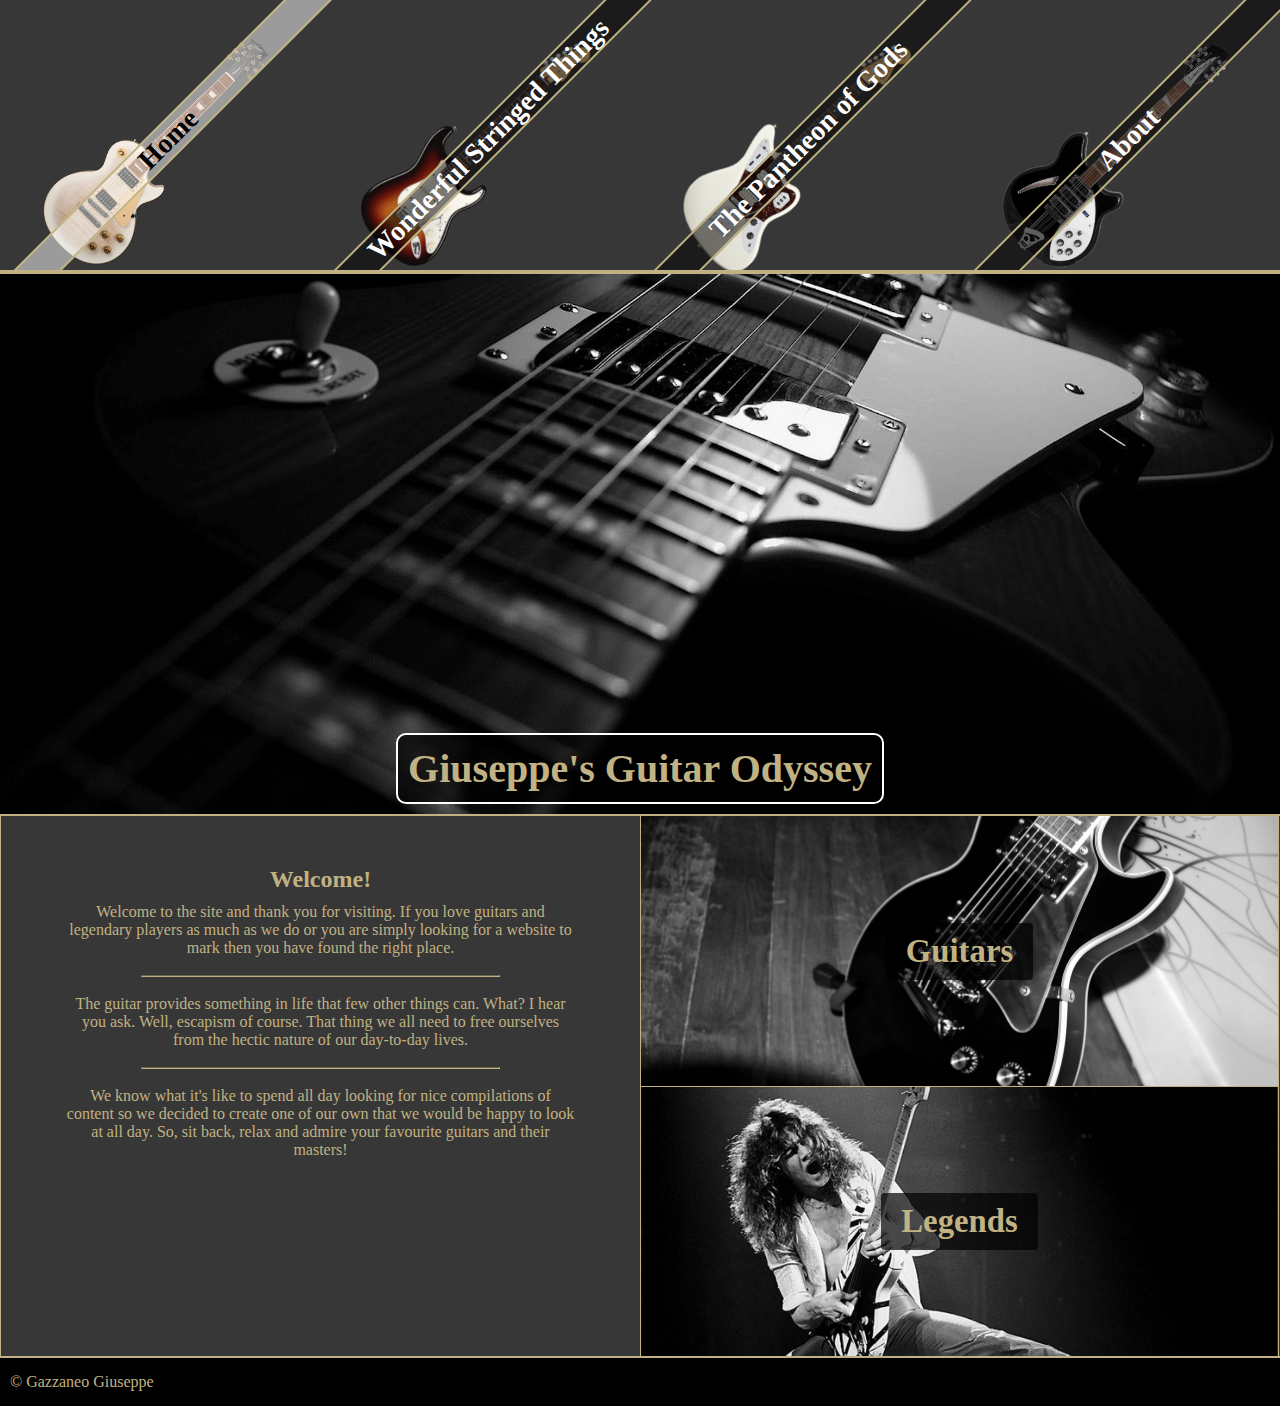
<file: index.html>
<!doctype html>

<!-- Start of document. -->
<html lang="en">

<!-- Start of html head, declares title, various meta tags and links to relevant stylesheets. Viewport used to optimize view on mobile devices.
-->
<head>
	<title>Giuseppe's Guitar Odyssey</title>
  <meta name="viewport" content="width=device-width, initial-scale=1">
  <meta charset="utf-8">
	<meta name="description" content="Website">
	<meta name="author" content="Giuseppe">
	<link rel="shortcut icon" href="images/guitars/guitar.png" />
	<link rel="stylesheet" href="styles/main.css">
	<link rel="stylesheet" href="styles/nav.css">
</head>

  
  <!-- Start of body -->
<body>

  <!-- Div used to hide nav from view when pulling down from top of page on mobile devices.-->
	<div id="nav-cover"></div>

  <!-- Burger Menu for mobile devices. -->
	<div id="burger-menu">
		<div class="burger-line"></div>
		<div class="burger-line"></div>
		<div class="burger-line"></div>
	</div>

  
  <!-- Navigation elements. Contains links to other pages.-->
	<nav>
		<a class="menu-item-box" href="index.html">
			<h3 class="menu-item-text active">Home</h3>
		</a>
		<a class="menu-item-box" href="guitars.html">
			<h3 class="menu-item-text">Wonderful Stringed Things</h3>
		</a>
		<a class="menu-item-box" href="legends.html">
			<h3 class="menu-item-text">The Pantheon of Gods</h3>
		</a>
		<a class="menu-item-box" href="about.html">
			<h3 class="menu-item-text">About</h3>
		</a>
	</nav>

  <!-- Page header consisting of an image and text header. -->
  <header class="cover-img-1">
	  <h1>Giuseppe's Guitar Odyssey</h1>
  </header>
  
  <!-- Start of main content specific to each page. -->
	<main>

    <!-- Lower half of page containing welcome text in p tags and page links. Horizontal rules used for decoration on desktop. -->
		<section id="welcome-info">
			<h2 id="home-welcome">Welcome!</h2>
			<p>Welcome to the site and thank you for visiting. If you love guitars and legendary players as much as we do or you are simply looking for a website to mark then you have found the right place.</p>

			<a class="link-button" href="guitars.html"><h3>Guitars</h3></a>
			
			<hr>

			<p>The guitar provides something in life that few other things can. What? I hear you ask. Well, escapism of course. That thing we all need to free ourselves from the hectic nature of our day-to-day lives.</p>

			<a class="link-button" href="legends.html"><h3>Legends</h3></a>
			
			<hr>

			<p>We know what it's like to spend all day looking for nice compilations of content so we decided to create one of our own that we would be happy to look at all day. So, sit back, relax and admire your favourite guitars and their masters!</p>
		</section>
	</main>
  <!-- End of main section of body. -->
  
  <!-- Basic footer with copyright information. -->
	<footer>
		<p>&copy; Gazzaneo Giuseppe</p>
	</footer>

  <!-- JavaScript file called for menu behaviour. -->
	<script src="js/menu.js"></script>

<!-- End of body. -->
</body>

<!-- End of document. -->  
</html>
</file>
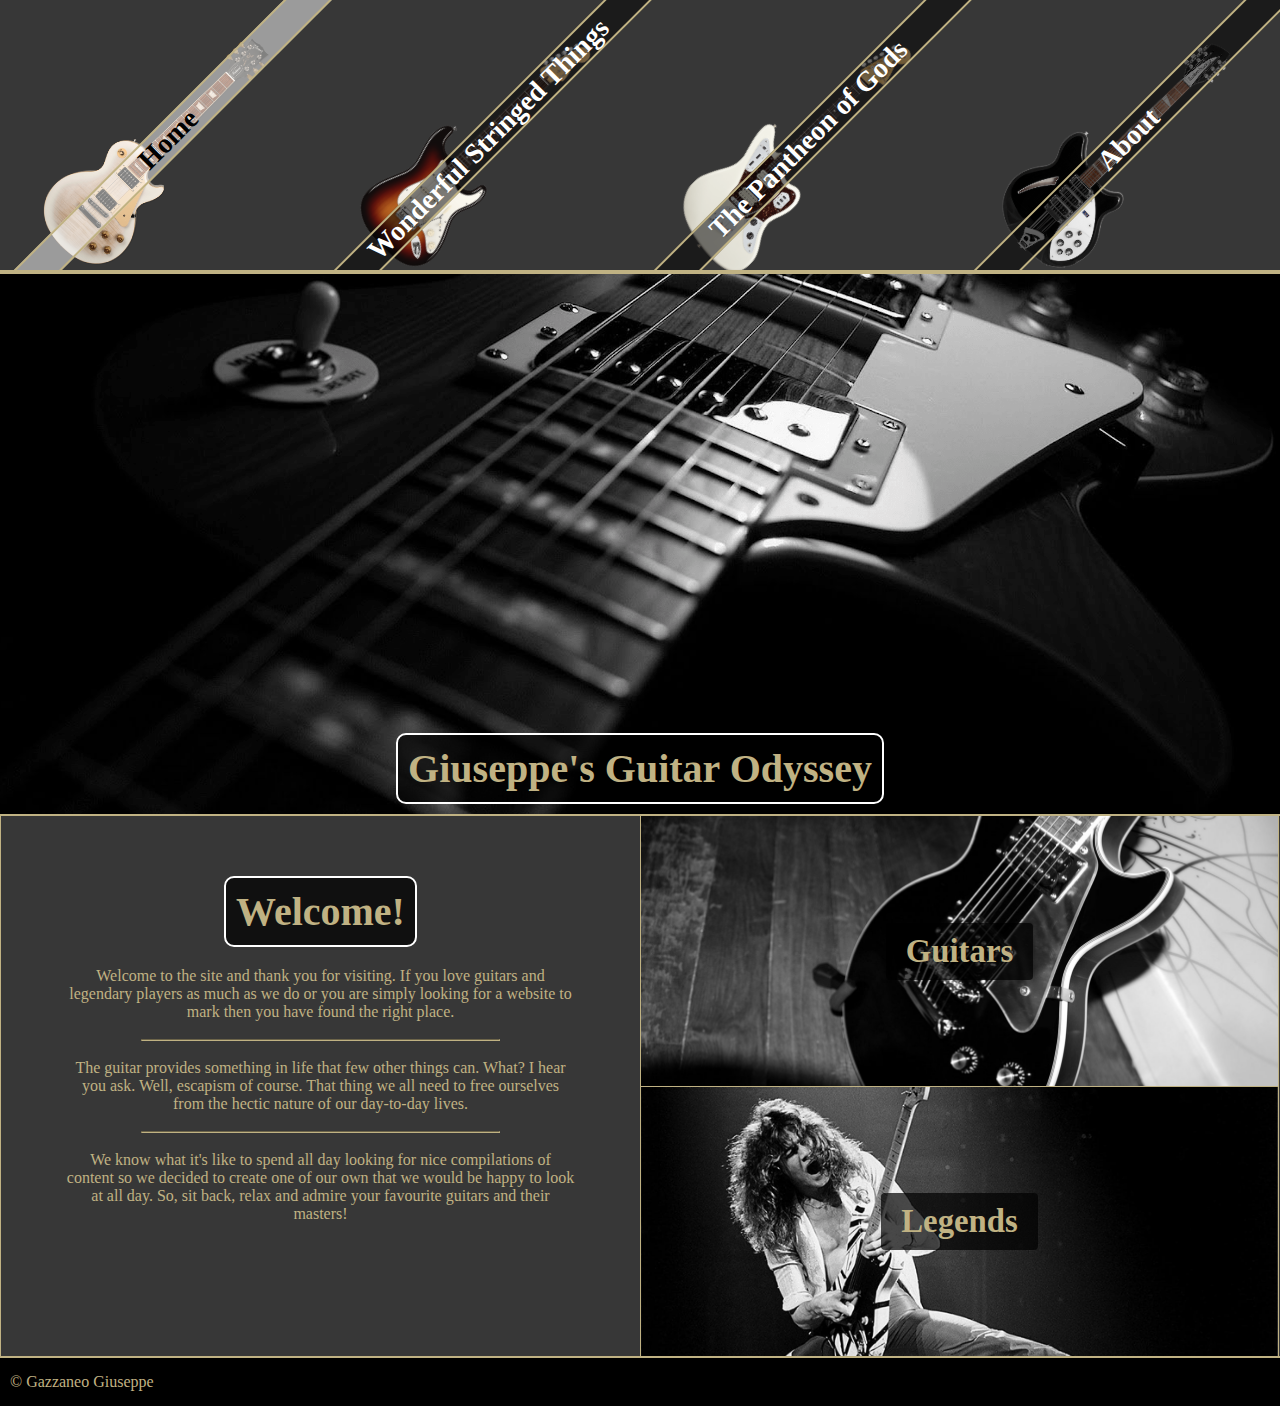
<file: html/index.html>
<!doctype html>

<html>

<head>
	<meta name="viewport" content="width=device-width, initial-scale=1">


	<title>Giuseppe's Guitar Odyssey</title>
	<meta name="description" content="Website">
	<meta name="author" content="Giuseppe">
	<link rel="shortcut icon" href="images/guitars/guitar.png" />
	<link rel="stylesheet" href="../styles/main.css">
	<link rel="stylesheet" href="../styles/nav.css">
</head>

<body>

	<div id="nav-cover"></div>

	<div id="burger-menu">
		<div class="burger-line"></div>
		<div class="burger-line"></div>
		<div class="burger-line"></div>
	</div>

	<nav>
		<!--<div class="menu-item-box"></div>-->
		<a class="menu-item-box" href="index.html">
			<h3 class="menu-item-text active">Home</h3>
		</a>
		<a class="menu-item-box" href="guitars.html">
			<h3 class="menu-item-text">Wonderful Stringed Things</h3>
		</a>
		<a class="menu-item-box" href="legends.html">
			<h3 class="menu-item-text">The Pantheon of Gods</h3>
		</a>
		<a class="menu-item-box" href="about.html">
			<h3 class="menu-item-text">About</h3>
		</a>
		<!--<div class="menu-item-box"></div>-->
	</nav>

	<main>

		<header class="cover-img-1">
			<h1>Giuseppe's Guitar Odyssey</h1>
		</header>


		<section id="welcome-info">
			<h1 id="home-welcome">Welcome!</h1>
			<p>Welcome to the site and thank you for visiting. If you love guitars and legendary players as much as we do or you are simply looking for a website to mark then you have found the right place.</p>

			<a class="link-button" href="guitars.html"><h3>Guitars</h3></a>
			
			<hr>

			<p>The guitar provides something in life that few other things can. What? I hear you ask. Well, escapism of course. That thing we all need to free ourselves from the hectic nature of our day-to-day lives.</p>

			<a class="link-button" href="legends.html"><h3>Legends</h3></a>
			
			<hr>

			<p>We know what it's like to spend all day looking for nice compilations of content so we decided to create one of our own that we would be happy to look at all day. So, sit back, relax and admire your favourite guitars and their masters!</p>
		</section>
	</main>

	<footer>
		<p>&copy; Gazzaneo Giuseppe</p>
	</footer>


	<script src="../js/menu.js"></script>

</body>

</html>
</file>
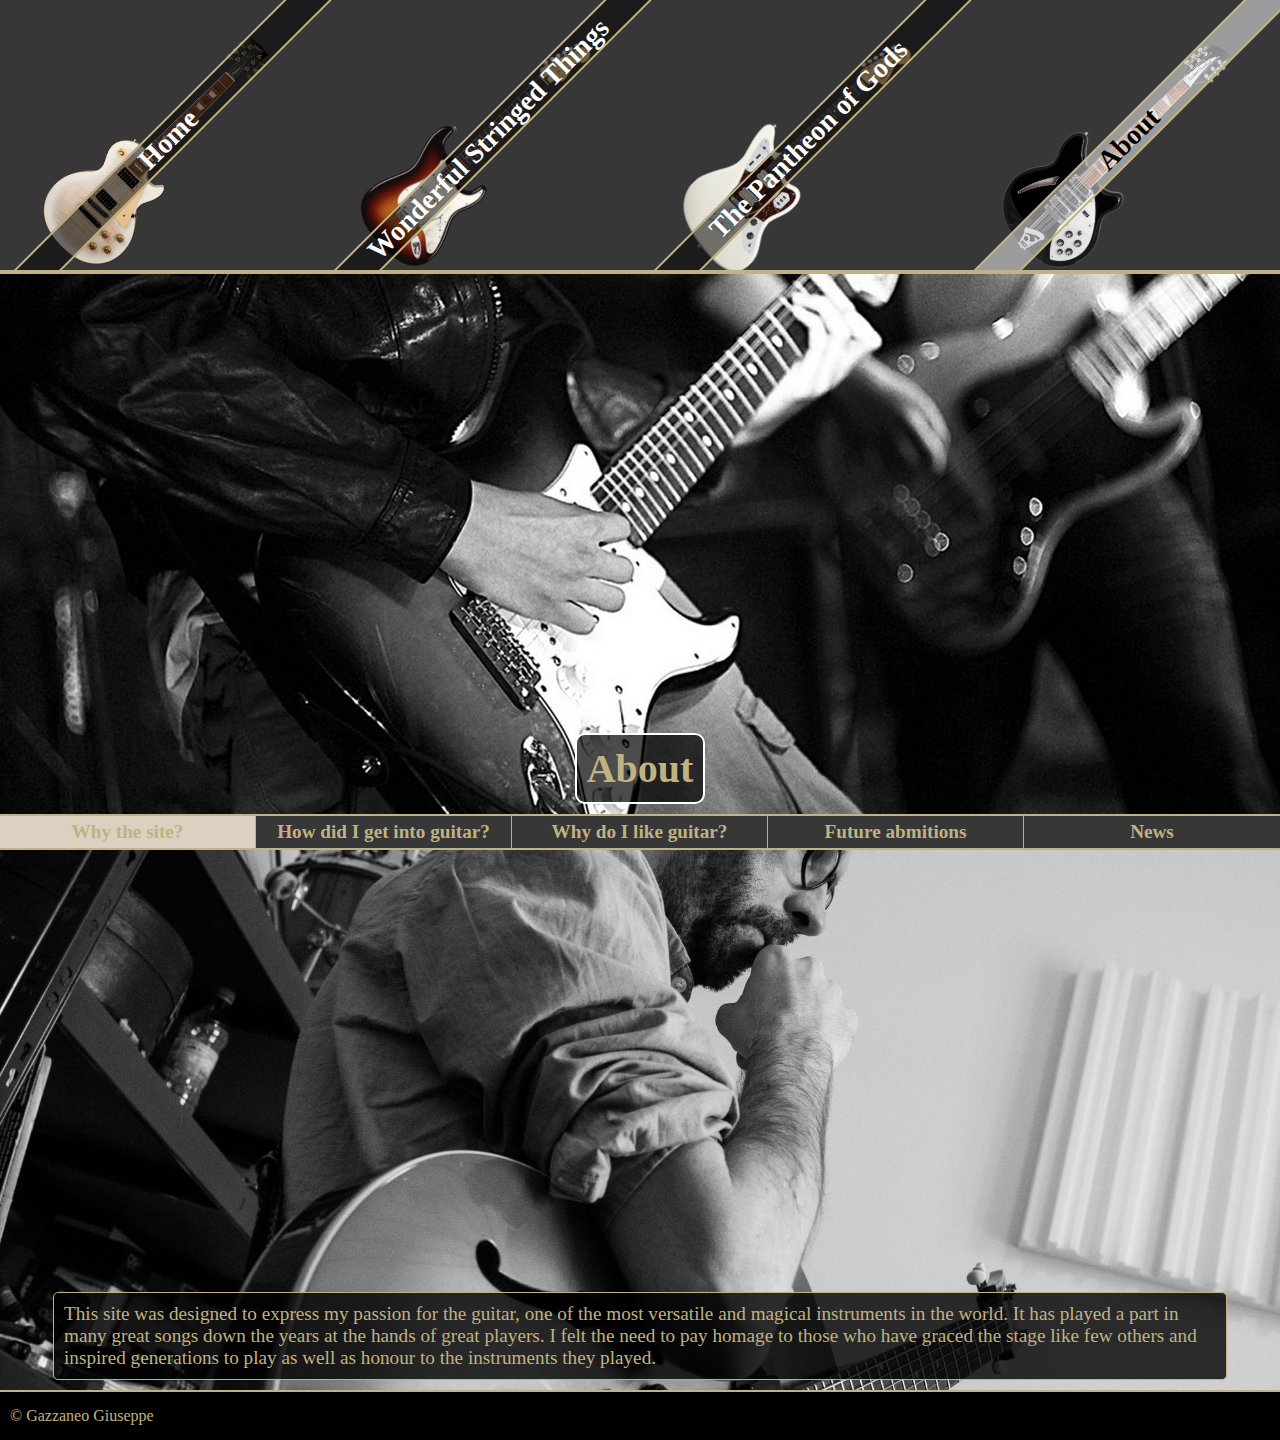
<file: about.html>
<!doctype html>

<!-- Start of document. -->
<html lang="en">

<!-- Start of html head, declares title, various meta tags and links to relevant stylesheets. Viewport used to optimize view on mobile devices.
-->   
<head>
  <title>About | Giuseppe's Guitar Odyssey</title>
  <meta name="viewport" content="width=device-width, initial-scale=1">
  <meta charset="utf-8">
  <meta name="description" content="Website">
  <meta name="author" content="Giuseppe">
  <link rel="shortcut icon" href="images/guitars/guitar.png" type="image/png" />
  <link rel="stylesheet" href="styles/main.css">
  <link rel="stylesheet" href="styles/nav.css">
</head>

  <!-- Start of body -->
<body>

  <!-- Div used to hide nav from view when pulling down from top of page on mobile devices.-->
  <div id="nav-cover"></div>

  <!-- Burger Menu for mobile devices. -->
  <div id="burger-menu">
    <div class="burger-line"></div>
    <div class="burger-line"></div>
    <div class="burger-line"></div>
  </div>

  <!-- Navigation elements. Contains links to other pages.-->
  <nav>
    <a class="menu-item-box" href="index.html">
      <h3 class="menu-item-text">Home</h3>
    </a>
    <a class="menu-item-box" href="guitars.html">
      <h3 class="menu-item-text">Wonderful Stringed Things</h3>
    </a>
    <a class="menu-item-box" href="legends.html">
      <h3 class="menu-item-text">The Pantheon of Gods</h3>
    </a>
    <a class="menu-item-box" href="about.html">
      <h3 class="menu-item-text active">About</h3>
    </a>
  </nav>

  <!-- Page header consisting of an image and text header. -->
  <header class="cover-img-4">
    <h1>About</h1>
  </header>

  <!-- Start of main content specific to each page. -->
  <main>
 
    <!-- Section containing all ABOUT content, including tabs, images and paragraphs. -->
    <section id="check-box-container" class="about-content">

      <!-- Tab for click to reveal content. -->
      <input id="tab-1" class="tab-input" type="radio" name="tabs">
      <label class="tab-label" for="tab-1">Why the site?</label>

      <!-- Tab for click to reveal content. -->
      <input id="tab-2" class="tab-input" type="radio" name="tabs">
      <label class="tab-label" for="tab-2">How did I get into guitar?</label>

      <!-- Tab for click to reveal content. -->
      <input id="tab-3" class="tab-input" type="radio" name="tabs">
      <label class="tab-label" for="tab-3">Why do I like guitar?</label>

      <!-- Tab for click to reveal content. -->
      <input id="tab-4" class="tab-input" type="radio" name="tabs">
      <label class="tab-label" for="tab-4">Future abmitions</label>

      <!-- Tab for click to reveal content. -->
      <input id="tab-5" class="tab-input" type="radio" name="tabs">
      <label class="tab-label" id="last-label" for="tab-5">News</label>


      <!-- Div to contain and display specific nested content when appropriate tab clicked by user. -->
      <div id="content-1" class="tab-container">
        <!-- Animation of content comes from center of this container. -->
        <div class="tab-content">
          <p>This site was designed to express my passion for the guitar, one of the most versatile and magical instruments in the world. It has played a part in many great songs down the years at the hands of great players. I felt the need to pay homage to those who have graced the stage like few others and inspired generations to play as well as honour to the instruments they played.</p>
        </div>
      </div>

      <!-- Div to contain and display specific nested content when appropriate tab clicked by user. -->
      <div id="content-2" class="tab-container">
        <div class="tab-content">
          <p>I was never interested in music as a child. Many of my friends growing up played a variety of instruments but I shared no mutual desire to learn any. This was until the age of 12 however. On Christmas morning, I woke to find an acoustic sitting under the tree. From the moment I strummed the first chord I was hooked and haven't looked back since.</p>
        </div>
      </div>

      <!-- Div to contain and display specific nested content when appropriate tab clicked by user. -->
      <div id="content-3" class="tab-container">
        <div class="tab-content">
          <p>Where to start? The guitar is one of the few things in this crazy world which provides escapism. It lets you express youself in all moments. Through times of sadness or joy to excitement and boredom. The therapeutic and energetic nature of playing the guitar is addictive, allowing for an unrivalled joy while you improve your skills along the way! It's a win-win.</p>
        </div>
      </div>

      <!-- Div to contain and display specific nested content when appropriate tab clicked by user. -->
      <div id="content-4" class="tab-container">
        <div class="tab-content">
          <p>My future ambitions are to form a band, writing good music with nice melodies. Who knows, we might even get signed and release a new anthem for the ages! One things for sure, guitar music needs to be plucked out of the abyss and forced back into the mainstream! Aside from this dream, I hope to enjoy playing the guitar for many years to come, be it with friends and family or just sitting in my room with an acoustic.</p>
        </div>
      </div>

      <!-- Div specifically for news. Uses guardian API and search functionality to fetch specific info corresponding to user input. Search and clear buttons included for extra usability. Search results presented in list. -->
      <div id="content-5" class="tab-container">
        <div class="tab-content news-content">
          <div class="search-controls">
            <label>Search the guardian: <input id="search-input" value="guitar"></label>
            <div class="cta-container search-container">
              <button id="search-btn" class="link-button cta-button" type="button">Search</button>
              <button id="clear-btn" class="link-button cta-button" type="button">Clear</button>
            </div>
          </div>
          <ul id="search-results"></ul>
        </div>
      </div>

    </section>

  </main>
  <!-- End of main section of body. -->
  
  <!-- Basic footer with copyright information. -->
  <footer>
    <p>&copy; Gazzaneo Giuseppe</p>
  </footer>

  <!-- JavaScript files called for menu and about page actions behaviour including local storage and API calls. -->
  <script src="js/menu.js"></script>
  <script src="js/api.js"></script>
	<script src="js/local-storage.js"></script>

</body>
</html>
</file>
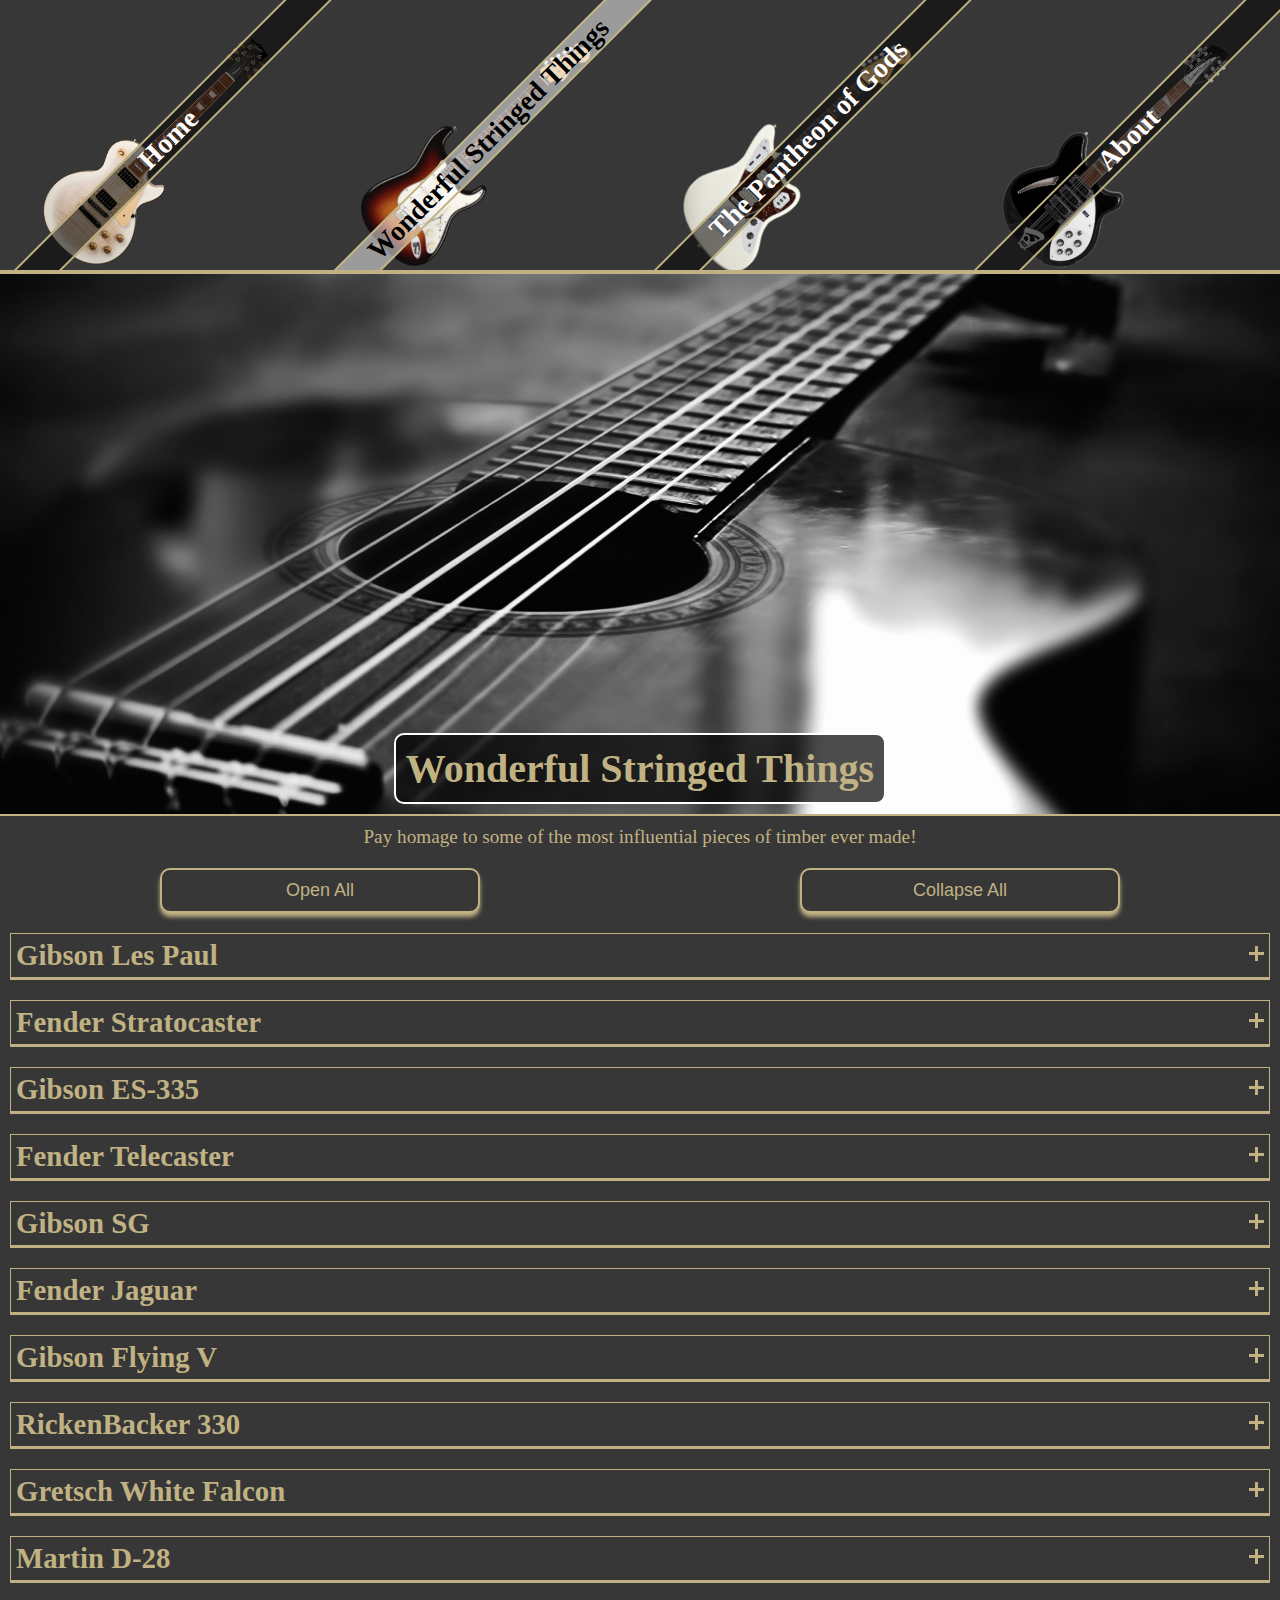
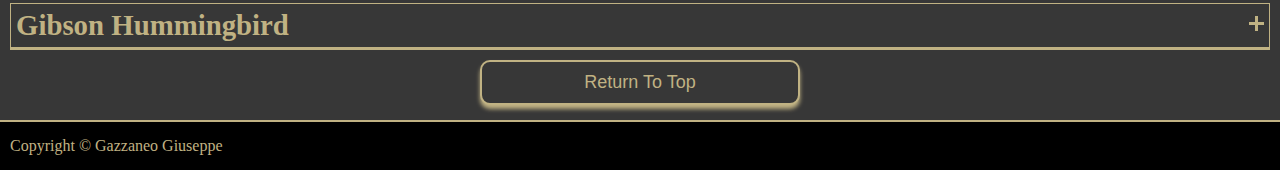
<file: guitars.html>
<!doctype html>

<!-- Start of document. -->
<html lang="en">

<!-- Start of html head, declares title, various meta tags and links to relevant stylesheets. Viewport used to optimize view on mobile devices.
-->  
<head>
	<title>Giuseppe's Guitar Odyssey</title>
  <meta name="viewport" content="width=device-width, initial-scale=1">
  <meta charset="utf-8">
	<meta name="description" content="Website">
	<meta name="author" content="Giuseppe">
	<link rel="shortcut icon" href="images/guitars/guitar.png" type="image/png"/>
	<link rel="stylesheet" href="styles/main.css">
	<link rel="stylesheet" href="styles/nav.css">
	<link rel="stylesheet" href="styles/accordion.css">
</head>

  
<!-- Start of body -->
<body>

  <!-- Div used to hide nav from view when pulling down from top of page on mobile devices.-->
	<div id="nav-cover"></div>

  <!-- Burger Menu for mobile devices. -->
	<div id="burger-menu">
		<div class="burger-line"></div>
		<div class="burger-line"></div>
		<div class="burger-line"></div>
	</div>

  <!-- Navigation elements. Contains links to other pages.-->
	<nav>
		<a class="menu-item-box" href="index.html">
			<h3 class="menu-item-text">Home</h3>
		</a>
		<a class="menu-item-box" href="guitars.html">
			<h3 class="menu-item-text active">Wonderful Stringed Things</h3>
		</a>
		<a class="menu-item-box" href="legends.html">
			<h3 class="menu-item-text">The Pantheon of Gods</h3>
		</a>
		<a class="menu-item-box" href="about.html">
			<h3 class="menu-item-text">About</h3>
		</a>
	</nav>

  <!-- Page header consisting of an image and text header. -->
	<header class="cover-img-2">
		<h1>Wonderful Stringed Things</h1>
	</header>

  <!-- Start of main content specific to each page. -->
	<main>

    <!-- Textual introduction to page and its content. -->
		<div class="page-intro">
			<p>Pay homage to some of the most influential pieces of timber ever made!
      </p>
		</div>

    <!-- Buttons used for control over all accordion elements. -->
		<div class="cta-container">
			<button id="open-btn" class="link-button cta-button" type="button">Open All</button>
			<button id="collapse-btn" class="link-button cta-button" type="button">Collapse All</button>
		</div>

    <!-- Accordion content displayed in article tag because of the content it contains. It has a header for the content, an image, a list of facts and an information paragraph. -->
		<article class="accordion-container">
			<div class="accordion-tab">
				<h2>Gibson Les Paul</h2>
				<div class="plus-container">
					<span class="icon-line vert"></span>
					<span class="icon-line hori"></span>
				</div>
			</div>
			<div class="accordion-content">
				<img src="images/guitars/les-paul.jpg" alt="Gibson Les Paul">
				<div>
					<ul>
						<li>
							<span>First Appearance:</span> <span>1952</span>
						</li>
						<li>
							<span>Body type:</span>
							<span>Solid</span>
						</li>
						<li>
							<span>Neck joint:</span>
							<span>Set Neck</span>
						</li>
						<li>
							<span>Body:</span>
							<span>Mahogany</span>
						</li>
						<li>
							<span>Fret:</span>
							<span>Rosewood</span>
						</li>
					</ul>
					<hr>
					<div class="accordion-description-container">
						<p>Arguably the most iconic guitar of all time. This was developed by the man it was named after, the one and only Mr. Les Paul. It has sat in the hands of some of the greatest players of all time. Who? Well theres Slash, Jimmy Page, Johnny Marr, Duane Allman, Eric Clapton, Pete Townshend just to name but a few.</p>
					</div>
				</div>
			</div>
		</article>

    <!-- Accordion content displayed in article tag. It has a header for the content, an image, a list of facts and an information paragraph. -->
		<article class="accordion-container">
			<div class="accordion-tab">
				<h2>Fender Stratocaster</h2>
				<div class="plus-container">
					<span class="icon-line vert"></span>
					<span class="icon-line hori"></span>
				</div>
			</div>
			<div class="accordion-content">
				<img src="images/guitars/strat.jpg" alt="Fender Stratocaster">
				<div>
					<ul class="guitar-info">
						<li><span>First Appearance:</span><span>1954</span></li>
						<li><span>Body type:</span><span>Solid</span></li>
						<li><span>Neck joint:</span><span>Bolt-on</span></li>
						<li><span>Body:</span><span>Alder</span></li>
						<li><span>Fret:</span><span>Maple</span></li>
					</ul>
					<hr>
					<div class="accordion-description-container">
						<p>Again, arguably the most iconic guitar of all time. Developed by Mr. Leo Fender, who strangely was not a guitar player, this is arguably the most versatile guitar of all time. You name a genre, it's more than liekly that this six-stringed devil has featured at some point. If it's good enough for Hendrix it's good enough for any mere mortal! Need we say any more?</p>
					</div>
				</div>
			</div>
		</article>

    <!-- Accordion content displayed in article tag. It has a header for the content, an image, a list of facts and an information paragraph. -->
		<article class="accordion-container">
			<div class="accordion-tab">
				<h2>Gibson ES-335</h2>
				<div class="plus-container">
					<span class="icon-line vert"></span>
					<span class="icon-line hori"></span>
				</div>
			</div>
			<div class="accordion-content">
				<img src="images/legends/kingbb.jpg" alt="Gibson ES-335">
				<div>
					<ul class="left">
						<li><span>First Appearance:</span><span>1958</span></li>
						<li><span>Body type:</span><span>Semi-Hollow</span></li>
						<li><span>Neck joint:</span><span>Set Neck</span></li>
						<li><span>Body:</span><span>Maple</span></li>
						<li><span>Fret:</span><span>Rosewood</span></li>
					</ul>
					<hr>
					<div class="accordion-description-container">
						<p class="right">The original rock and roll guitar! You know that riff from the end of Back to the Future? Yup, you guessed, that had ES-335 all over it. This was arguably, the guitar of the 50's and early 60's. Such a beautiful guitar that Noel Gallagher actually decided he wanted to be a rockstar based solely on Johnny Marr's red ES-335.</p>
					</div>
				</div>
			</div>
		</article>

    <!-- Accordion content displayed in article tag. It has a header for the content, an image, a list of facts and an information paragraph. -->
		<article class="accordion-container">
			<div class="accordion-tab">
				<h2>Fender Telecaster</h2>
				<div class="plus-container">
					<span class="icon-line vert"></span>
					<span class="icon-line hori"></span>
				</div>
			</div>
			<div class="accordion-content">
				<img src="images/guitars/telecaster.jpg" alt="Fender Telecaster">
				<div>
					<ul>
						<li><span>First Appearance:</span><span>1950</span></li>
						<li><span>Body type:</span><span>Solid</span></li>
						<li><span>Neck joint:</span><span>Bolt-on</span></li>
						<li><span>Body:</span><span>Maple</span></li>
						<li><span>Fret:</span><span>Maple</span></li>
					</ul>
					<hr>
					<div class="accordion-description-container">
						<p>The guitar that really started it all. This is just an absolute classic with a pure minimalist design, the design with which Leo Fender beat Gibson to market in the race for the first solid body guitar! This is once again an extremely versatile guitar by Fender but is arguably best suited to either a completely clean channel or some light distortion. Just listen to Can't Get No (Satisfaction) by the Stones, yup. Tele.</p>
					</div>
				</div>
			</div>
		</article>

    <!-- Accordion content displayed in article tag. It has a header for the content, an image, a list of facts and an information paragraph. -->
		<article class="accordion-container">
			<div class="accordion-tab">
				<h2>Gibson SG</h2>
				<div class="plus-container">
					<span class="icon-line vert"></span>
					<span class="icon-line hori"></span>
				</div>
			</div>
			<div class="accordion-content">
				<img src="images/guitars/sg.jpg" alt="Gibson SG">
				<div>
					<ul>
						<li><span>First Appearance:</span><span>1961</span></li>
						<li><span>Body type:</span><span>Solid</span></li>
						<li><span>Neck joint:</span><span>Set Neck</span></li>
						<li><span>Body:</span><span>Mahogany</span></li>
						<li><span>Fret:</span><span>Rosewood</span></li>
					</ul>
					<hr>
					<div class="accordion-description-container">
						<p>Here's one for the original metalheads. This unique guitar was designed as the original shredder, with the intention to have the fastest guitar neck in the world. Who are we to argue? Just ask Tommy Iommi or Angus Young, two of the most powerful guitarists ever, what did they wield? That's right, the SG.</p>
					</div>
				</div>
			</div>
		</article>

    <!-- Accordion content displayed in article tag. It has a header for the content, an image, a list of facts and an information paragraph. -->
		<article class="accordion-container">
			<div class="accordion-tab">
				<h2>Fender Jaguar</h2>
				<div class="plus-container">
					<span class="icon-line vert"></span>
					<span class="icon-line hori"></span>
				</div>
			</div>
			<div class="accordion-content">
				<img src="images/guitars/jaguar.jpg" alt="Fender Jaguar">
				<div>
					<ul>
						<li><span>First Appearance:</span><span>1962</span></li>
						<li><span>Body type:</span><span>Solid</span></li>
						<li><span>Neck joint:</span><span>Bolt-on</span></li>
						<li><span>Body:</span><span>Alder</span></li>
						<li><span>Fret:</span><span>Maple</span></li>
					</ul>
					<hr>
					<div class="accordion-description-container">
						<p>Designed as the original surf guitar back in the early 60's it initially found fame in the hands of the beach boys. However, as rock n roll set in, the Jag was forgotten until the 90's when the alternative scene hit hard with bands like the Red Hot Chili Peppers and Nirvana. Think of that Under the Bridge intro, that is the tone of a pure, compressed, Fender Jaguar, what a tone!</p>
					</div>
				</div>
			</div>
		</article>

    <!-- Accordion content displayed in article tag. It has a header for the content, an image, a list of facts and an information paragraph. -->
		<article class="accordion-container">
			<div class="accordion-tab">
				<h2>Gibson Flying V</h2>
				<div class="plus-container">
					<span class="icon-line vert"></span>
					<span class="icon-line hori"></span>
				</div>
			</div>
			<div class="accordion-content">
				<img src="images/guitars/flyingv.jpg" alt="Gibson Flying V">
				<div>
					<ul>
						<li><span>First Appearance:</span><span>1958</span></li>
						<li><span>Body type:</span><span>Solid</span></li>
						<li><span>Neck joint:</span><span>Set Neck</span></li>
						<li><span>Body:</span><span>Mahogany</span></li>
						<li><span>Fret:</span><span>Rosewood</span></li>
					</ul>
					<hr>
					<div class="accordion-description-container">
						<p>This was an experimental guitar from the late 50's. What a truly iconic design. Can you imagine seeing this thing in the 50's?! This is a true classic of heavy rock, even Hendrix was convinced enough to set down his Fenders from time to time to shred on this unique guitar.</p>
					</div>
				</div>
			</div>
		</article>

    <!-- Accordion content displayed in article tag. It has a header for the content, an image, a list of facts and an information paragraph. -->
		<article class="accordion-container">
			<div class="accordion-tab">
				<h2>RickenBacker 330</h2>
				<div class="plus-container">
					<span class="icon-line vert"></span>
					<span class="icon-line hori"></span>
				</div>
			</div>
			<div class="accordion-content">
				<img src="images/guitars/rickenbacker.jpg" alt="Rickenbacker 330">
				<div>
					<ul>
						<li><span>First Appearance:</span><span>1958</span></li>
						<li><span>Body type:</span><span>Semi-hollow</span></li>
						<li><span>Neck joint:</span><span>Set Neck</span></li>
						<li><span>Body:</span><span>Maple</span></li>
						<li><span>Fret:</span><span>Rosewood</span></li>
					</ul>
					<hr>
					<div class="accordion-description-container">
						<p>A unique guitar in more ways than one. First of all is that assymetrical appearance with the beautiful pick-guard and then there is the sound. This is arguably the most jangly sound you can imagine, think of This Charming Man by the Smiths. That jangle is all down to the 330, how charming!</p>
					</div>
				</div>
			</div>
		</article>

    <!-- Accordion content displayed in article tag. It has a header for the content, an image, a list of facts and an information paragraph. -->
		<article class="accordion-container">
			<div class="accordion-tab">
				<h2>Gretsch White Falcon</h2>
				<div class="plus-container">
					<span class="icon-line vert"></span>
					<span class="icon-line hori"></span>
				</div>
			</div>
			<div class="accordion-content">
				<img src="images/guitars/gretsch.jpg" alt="Gretsch White Falcon">
				<div>
					<ul>
						<li><span>First Appearance:</span><span>1955</span></li>
						<li><span>Body type:</span><span>Hollow</span></li>
						<li><span>Neck joint:</span><span>Set Neck</span></li>
						<li><span>Body:</span><span>Spruce</span></li>
						<li><span>Fret:</span><span>Ebony</span></li>
					</ul>
					<hr>
					<div class="accordion-description-container">
						<p>This guitar was not meant to exist but was so popular as a prototype that they decided the had to put it into production immediately. The original models are so popular they can fetch into the tens and sometimes hundred thousands mark! Guitar masters like Neil Young, Jack White and John Frusciante have all used this versatile beast.</p>
					</div>
				</div>
			</div>
		</article>

    <!-- Accordion content displayed in article tag. It has a header for the content, an image, a list of facts and an information paragraph. -->
		<article class="accordion-container">
			<div class="accordion-tab">
				<h2>Martin D-28</h2>
				<div class="plus-container">
					<span class="icon-line vert"></span>
					<span class="icon-line hori"></span>
				</div>
			</div>
			<div class="accordion-content">
				<img src="images/guitars/martin.jpg" alt="Martin D-28">
				<div>
					<ul>
						<li><span>First Appearance:</span><span>1930</span></li>
						<li><span>Body type:</span><span>Hollow Dreadnought</span></li>
						<li><span>Neck joint:</span><span>Dovetail</span></li>
						<li><span>Body:</span><span>Mahogany</span></li>
						<li><span>Fret:</span><span>Rosewood</span></li>
					</ul>
					<hr>
					<div class="accordion-description-container">
						<p>Martin are the kings of the acoustic guitar. The D-28 is the king of the Martin acoustics. Ergo, the D-28 is the king of the acoustics, or at least we think so. This guitar oozes class, from the highest quality of its wood to the smoothest sound which sets it apart form the competition. Kurt Cobain and Eric Clapton chose these for their respective unplugged session. Needless to say, we aren't all that surprised.</p>
					</div>
				</div>
			</div>
		</article>

    <!-- Accordion content displayed in article tag. It has a header for the content, an image, a list of facts and an information paragraph. -->
		<article class="accordion-container">
			<div class="accordion-tab">
				<h2>Gibson Hummingbird</h2>
				<div class="plus-container">
					<span class="icon-line vert"></span>
					<span class="icon-line hori"></span>
				</div>
			</div>
			<div class="accordion-content">
				<img src="images/guitars/humming-bird.jpg" alt="Gibson Hummingbird">
				<div>
					<ul>
						<li><span>First Appearance:</span><span>1960</span></li>
						<li><span>Body type:</span><span>Hollow Dreadnought</span></li>
						<li><span>Neck joint:</span><span>Dovetail</span></li>
						<li><span>Body:</span><span>Spruce</span></li>
						<li><span>Fret:</span><span>Rosewood</span></li>
					</ul>
					<hr>
					<div class="accordion-description-container">
						<p>This guitar is so popular and universally loved it finished above the Martin D-28 in a poll on the best acoustic guitars. If that doesn't say something about the quality of this trunk then we don't know what will. The fact Bob Dylan wrote the majority of his classics on one doesn't harm it's reputation either....</p>
					</div>
				</div>
			</div>
		</article>
    
    <!-- Button to allow users to return to top. -->
    <button id="go-top-btn" class="link-button cta-button" type="button">Return To Top</button>

	</main>
  <!-- End of main section of body. -->
  
  <!-- Basic footer with copyright information. -->
	<footer>
		<p>Copyright &copy; Gazzaneo Giuseppe</p>
	</footer>

  <!-- JavaScript files called for menu and accordion behaviour. -->
	<script src="js/menu.js"></script>
	<script src="js/accordion.js"></script>

<!-- End of body. -->
</body>

<!-- End of document. -->  
</html>
</file>
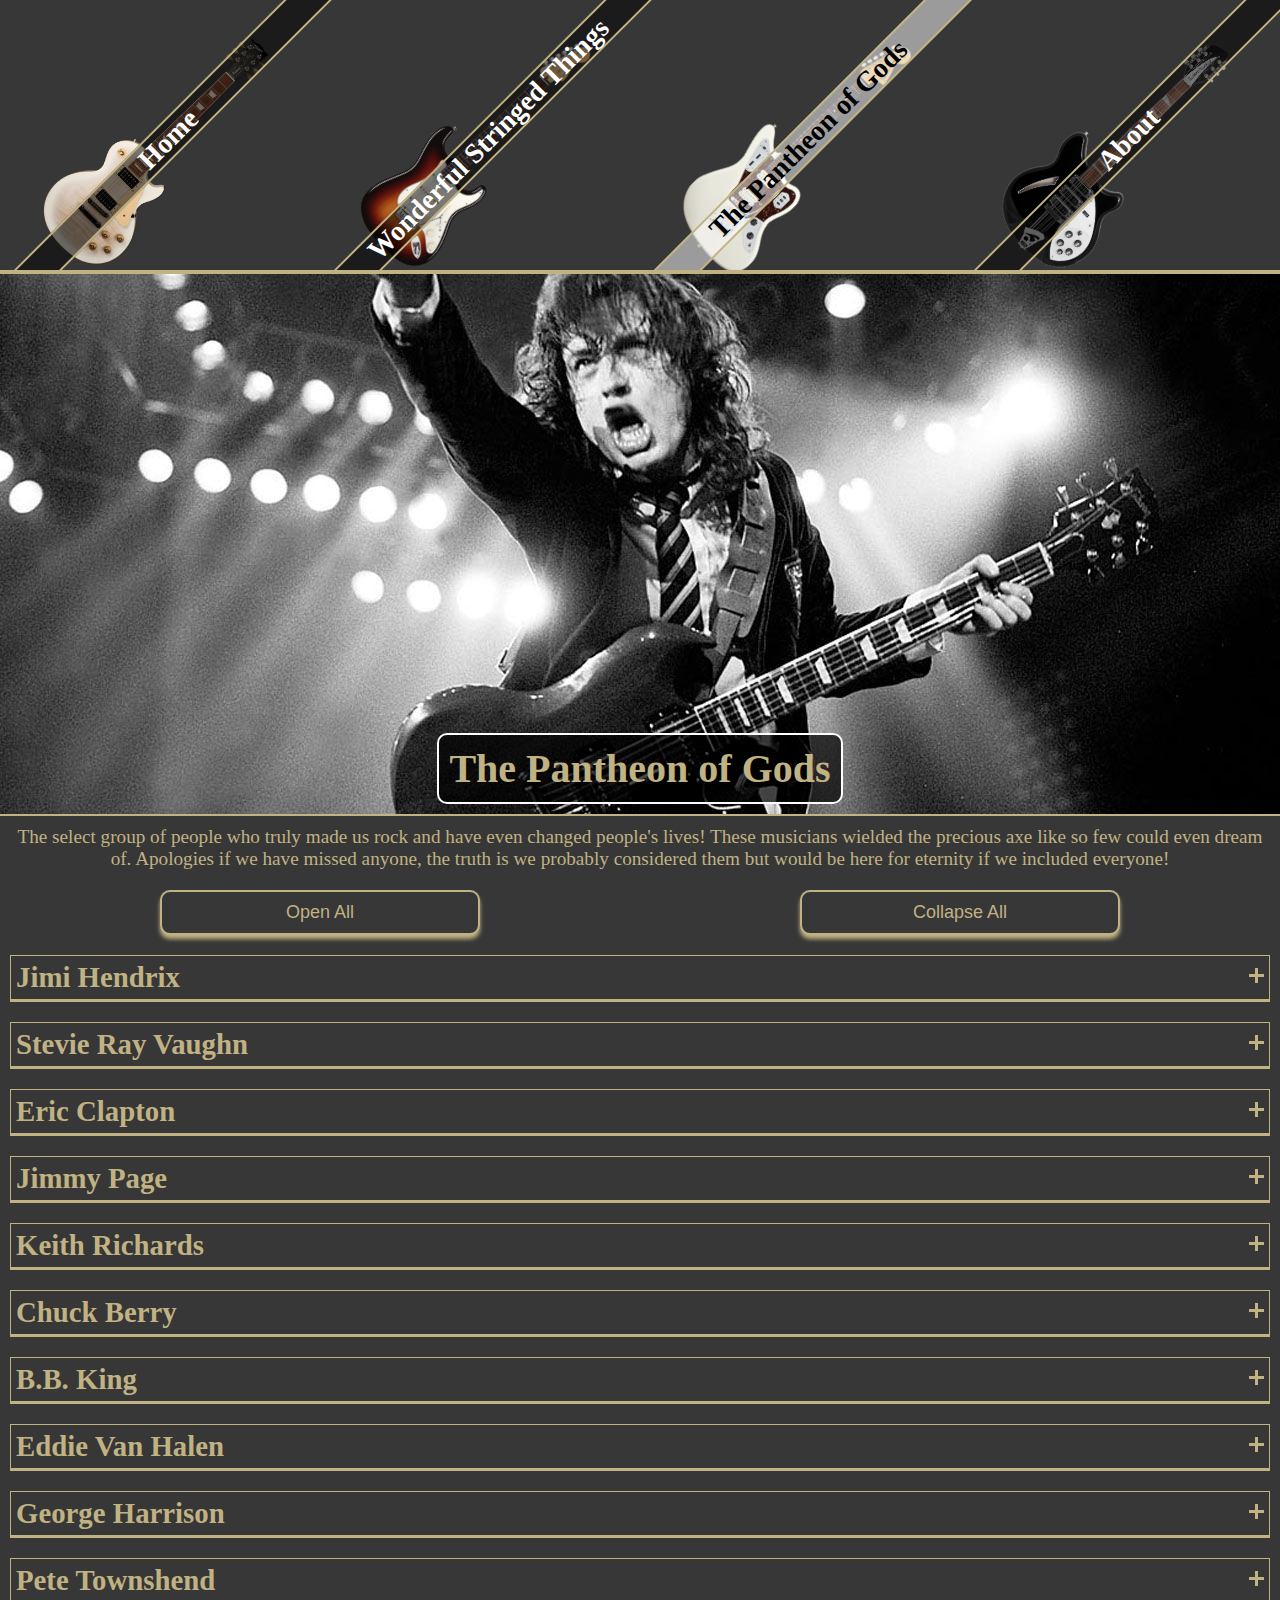
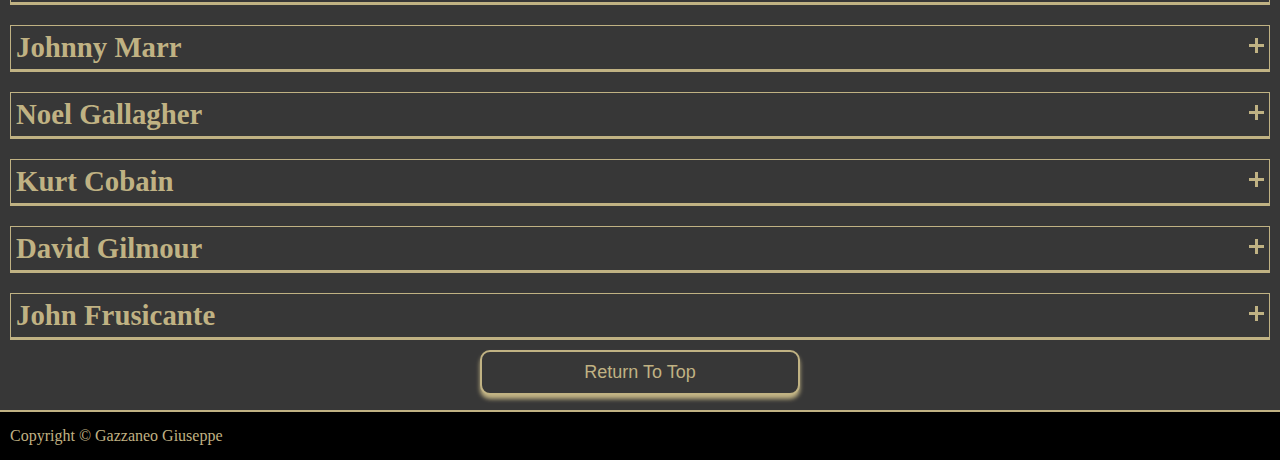
<file: legends.html>
<!doctype html>

<!-- Start of document. -->
<html lang="en">

<!-- Start of html head, declares title, various meta tags and links to relevant stylesheets. Viewport used to optimize view on mobile devices.
-->  
<head>
  <title>Giuseppe's Guitar Odyssey</title>
	<meta name="viewport" content="width=device-width, initial-scale=1">
  <meta charset="utf-8">
	<meta name="description" content="Website">
	<meta name="author" content="Giuseppe">
	<link rel="shortcut icon" href="images/guitars/guitar.png" type="image/png" />
	<link rel="stylesheet" href="styles/main.css">
	<link rel="stylesheet" href="styles/nav.css">
	<link rel="stylesheet" href="styles/accordion.css">
</head>

<!-- Start of body -->
<body>

  <!-- Div used to hide nav from view when pulling down from top of page on mobile devices.-->
	<div id="nav-cover"></div>

  <!-- Burger Menu for mobile devices. -->
	<div id="burger-menu">
		<div class="burger-line"></div>
		<div class="burger-line"></div>
		<div class="burger-line"></div>
	</div>

  <!-- Navigation elements. Contains links to other pages.-->
	<nav>
		<a class="menu-item-box" href="index.html">
			<h3 class="menu-item-text">Home</h3>
		</a>
		<a class="menu-item-box" href="guitars.html">
			<h3 class="menu-item-text">Wonderful Stringed Things</h3>
		</a>
		<a class="menu-item-box" href="legends.html">
			<h3 class="menu-item-text active">The Pantheon of Gods</h3>
		</a>
		<a class="menu-item-box" href="about.html">
			<h3 class="menu-item-text">About</h3>
		</a>
	</nav>

  <!-- Page header consisting of an image and text header. -->
	<header class="cover-img-3">
		<h1>The Pantheon of Gods</h1>
	</header>

  <!-- Start of main content specific to each page. -->
	<main>

    <!-- Textual introduction to page and its content. -->
		<div class="page-intro">
			<p>The select group of people who truly made us rock and have even changed people's lives! These musicians wielded the precious axe like so few could even dream of. Apologies if we have missed anyone, the truth is we probably considered them but would be here for eternity if we included everyone!<p>
		</div>

    <!-- Buttons used for control over all accordion elements. -->
		<div class="cta-container">
			<button id="open-btn" class="link-button cta-button" type="button">Open All</button>
			<button id="collapse-btn" class="link-button cta-button" type="button">Collapse All</button>
		</div>

    <!-- Accordion content displayed in article tag. It has a header for the content, an image, a list of facts and an information paragraph. -->
		<article class="accordion-container">
			<div class="accordion-tab">
				<h2>Jimi Hendrix</h2>
				<div class="plus-container">
					<span class="icon-line vert"></span>
					<span class="icon-line hori"></span>
				</div>
			</div>
			<div class="accordion-content">
				<img src="images/legends/jimi.jpg" alt="Jimi Hendrix">
				<div>
					<ul>
						<li><span>Born:</span><span>1942</span></li>
						<li><span>Main Ax:</span><span>Fender Stratocaster</span></li>
						<li><span>Genre:</span><span>Rock</span></li>
						<li><span>Band:</span><span>Jimi Hendrix</span></li>
						<li><span>Best work:</span><span>Voodoo Child</span></li>
					</ul>
					<hr>
					<div class="accordion-description-container">
						<p>Where on earth do we begin? Hendrix is the true God of guitars, the one who truly set rock in motion. He wielded the guitar like no one else ever did and as no one has since. The things this man did with the guitar in the 60's were unimaginable. Imagine the shock on peoples faces when they heard Voodoo Child or Purple Haze for the first time. Every note was an emotion with Hendrix, every song, a canvas on which his work would be painted. This visionary laid the foundations for the vast majority of guitar players, certainly the best, that have come since. All we can say is thankyou Jimi!</p>
					</div>
				</div>
			</div>
		</article>

    <!-- Accordion content displayed in article tag. It has a header for the content, an image, a list of facts and an information paragraph. -->
		<article class="accordion-container">
			<div class="accordion-tab">
				<h2>Stevie Ray Vaughn</h2>
				<div class="plus-container">
					<span class="icon-line vert"></span>
					<span class="icon-line hori"></span>
				</div>
			</div>
			<div class="accordion-content">
				<img src="images/legends/srv.jpg" alt="Stevie Ray Vaughn">
				<div>
					<ul>
						<li><span>Born:</span><span>1954</span></li>
						<li><span>Main Ax:</span><span>Fender Stratocaster</span></li>
						<li><span>Genre:</span><span>Texas Blues</span></li>
						<li><span>Band:</span><span>Double Trouble</span></li>
						<li><span>Best work:</span><span>Pride and Joy</span></li>
					</ul>
					<hr>
					<div class="accordion-description-container">
						<p>Who next on the list but the nearest incarntion to Hendrix that the world has seen. This man was so good that he nearly rivalled the man himself. Stevie Ray Vaughn was so good that he brought the blues back from the dead in the 80s and made it fashionable again. Such was his mastery that he arguably performed Voodoo Child better than Jimi Hendrix, perfecting every little niche within the song, adding his own vibrancy and story.</p>
					</div>
				</div>
			</div>
		</article>

    <!-- Accordion content displayed in article tag. It has a header for the content, an image, a list of facts and an information paragraph. -->
		<article class="accordion-container">
			<div class="accordion-tab">
				<h2>Eric Clapton</h2>
				<div class="plus-container">
					<span class="icon-line vert"></span>
					<span class="icon-line hori"></span>
				</div>
			</div>
			<div class="accordion-content">
				<img src="images/legends/eclap.jpg" alt="Eric Clapton">
				<div>
					<ul>
						<li><span>Born:</span><span>1945</span></li>
						<li><span>Main Ax:</span><span>Fender Stratocaster</span></li>
						<li><span>Genre:</span><span>Blues Rock</span></li>
						<li><span>Band:</span><span>Cream</span></li>
						<li><span>Best work:</span><span>Layla</span></li>
					</ul>
					<hr>
					<div class="accordion-description-container">
						<p>Clapton. So good that they inducted him into the Rock and Roll Hall of Fame not once, not twice but three times. The only person to achieve such an accolade, Clapton is arguably the best guitarist the British Isles has ever produced. The fact he has worked with almost everyone is testament to his natural ability and wide skillset. He has written some of the best riffs on some of the best tones of all time, namely that Layla riff with his famous woman tone. As they say, Clapton is God.</p>
					</div>
				</div>
			</div>
		</article>

    <!-- Accordion content displayed in article tag. It has a header for the content, an image, a list of facts and an information paragraph. -->
		<article class="accordion-container">
			<div class="accordion-tab">
				<h2>Jimmy Page</h2>
				<div class="plus-container">
					<span class="icon-line vert"></span>
					<span class="icon-line hori"></span>
				</div>
			</div>
			<div class="accordion-content">
				<img src="images/legends/page.jpg" alt="Jimmy Page">
				<div>
					<ul>
						<li><span>Born:</span><span>1944</span></li>
						<li><span>Main Ax:</span><span>Gibson Les Paul</span></li>
						<li><span>Genre:</span><span>Hard Rock</span></li>
						<li><span>Band:</span><span>Led Zeppelin</span></li>
						<li><span>Best work:</span><span>Kashmir</span></li>
					</ul>
					<hr>
					<div class="accordion-description-container">
						<p>Another Jimmy on the list and another multiple Hall of Fame inductee, Page was cut from a special cloth. His guitar sound defined the 70's in the truly gargantuan Led Zeppelin. He was the soul and centre of their music. Robert Plant may have been the front man but Jimmy Page was the main man. The man was so good that Gibson produced a double necked guitar just for him to use on that most famous of Zeppelin songs, Stairway to Heaven.</p>
					</div>
				</div>
			</div>
		</article>

    <!-- Accordion content displayed in article tag. It has a header for the content, an image, a list of facts and an information paragraph. -->
		<article class="accordion-container">
			<div class="accordion-tab">
				<h2>Keith Richards</h2>
				<div class="plus-container">
					<span class="icon-line vert"></span>
					<span class="icon-line hori"></span>
				</div>
			</div>
			<div class="accordion-content">
				<img src="images/legends/keith.jpg" alt="Keith Richards">
				<div>
					<ul>
						<li><span>Born:</span><span>1943</span></li>
						<li><span>Main Ax:</span><span>Fender Telecaster</span></li>
						<li><span>Genre:</span><span>Blues Rock</span></li>
						<li><span>Band:</span><span>The Rolling Stones</span></li>
						<li><span>Best work:</span><span>Gimme Shelter</span></li>
					</ul>
					<hr>
					<div class="accordion-description-container">
						<p>Keith Richards is what all guitarists aim to be, masters of the simple stuff. Although famous for his off stage antics (we won't go there), Keith is an astoundingly remarkable guitarist. His work is so simple in its execution that it can be hard for others to replicate. He plays with a certain swagger and attitude that music is missing today. He wrote some of the most iconic music of all time in a band that rivalled the beatles at its height. One thing is sure for Keith Richards, he will NOT FADE AWAY.</p>
					</div>
				</div>
			</div>
		</article>

    <!-- Accordion content displayed in article tag. It has a header for the content, an image, a list of facts and an information paragraph. -->
		<article class="accordion-container">
			<div class="accordion-tab">
				<h2>Chuck Berry</h2>
				<div class="plus-container">
					<span class="icon-line vert"></span>
					<span class="icon-line hori"></span>
				</div>
			</div>
			<div class="accordion-content">
				<img src="images/legends/chuckb.jpg" alt="Chuck Berry">
				<div>
					<ul>
						<li><span>Born:</span><span>1926</span></li>
						<li><span>Main Ax:</span><span>Gibson ES-335</span></li>
						<li><span>Genre:</span><span>Rock n Roll</span></li>
						<li><span>Band:</span><span>Chuck Berry</span></li>
						<li><span>Best work:</span><span>Johnny B.Goode</span></li>
					</ul>
					<hr>
					<div class="accordion-description-container">
						<p>This is arguably the man that started it all. The late Chuck Berry was a maestro before his time, no one had the swagger this man had, least of all in the 50s. His music revolutionised the entire industry and kicked rock and roll into the mainstream. His simple advancement of the blues into rock n roll led to the greats we now have today. He was the first along with Elvis to focus on showmanship as part of the act and one of the first to include lengthy and catchy solos into his work. Chuck's songs just make you want to get up off for feet and rock, thanks Chuck.</p>
					</div>
				</div>
			</div>
		</article>

    <!-- Accordion content displayed in article tag. It has a header for the content, an image, a list of facts and an information paragraph. -->
		<article class="accordion-container">
			<div class="accordion-tab">
				<h2>B.B. King</h2>
				<div class="plus-container">
					<span class="icon-line vert"></span>
					<span class="icon-line hori"></span>
				</div>
			</div>
			<div class="accordion-content">
				<img src="images/legends/kingbb.jpg" alt="B.B. King">
				<div>
					<ul>
						<li><span>Born:</span><span>1925</span></li>
						<li><span>Main Ax:</span><span>Gibson ES-335</span></li>
						<li><span>Genre:</span><span>Blues</span></li>
						<li><span>Band:</span><span>B.B King</span></li>
						<li><span>Best work:</span><span>Thrill Is Gone</span></li>
					</ul>
					<hr>
					<div class="accordion-description-container">
						<p>Another legend who has passed into the pantheon, King was a revolutionary at a time when no one dared to be. He brought blues to the nation and more importantly at the time, to a white audience, propelling him and his genre contemporaries into the limelight. His vibrato technique is unrivalled, with even Hendirx and SRV citing King as heavy influences on their career. B.B played like no other, with such a relaxed demeanour on stage, reflected in his music. A blues you could truly sway to and appreciate. His name said it all, King, King of the blues.</p>
					</div>
				</div>
			</div>
		</article>

    <!-- Accordion content displayed in article tag. It has a header for the content, an image, a list of facts and an information paragraph. -->
		<article class="accordion-container">
			<div class="accordion-tab">
				<h2>Eddie Van Halen</h2>
				<div class="plus-container">
					<span class="icon-line vert"></span>
					<span class="icon-line hori"></span>
				</div>
			</div>
			<div class="accordion-content">
				<img src="images/legends/evh.jpg" alt="Eddie Van Halen">
				<div>
					<ul>
						<li><span>Born:</span><span>1955</span></li>
						<li><span>Main Ax:</span><span>Frankenstrat</span></li>
						<li><span>Genre:</span><span>Hard Rock</span></li>
						<li><span>Band:</span><span>Van Halen</span></li>
						<li><span>Best work:</span><span>Eruption</span></li>
					</ul>
					<hr>
					<div class="accordion-description-container">
						<p>EVH defined a genre and inspired more children to pick up the guitar than any other player. He was a force of nature and developed his own style, a style so outrageous that few can mimic it with meaning. He has even topped Hendrix on various lists for the best guitarist. Regardless, his finger tapping technique set him apart from anyone that had gone before, playing with such speed and perfection that made him the legend he is today. He went so far as to create his own frankestrat in order to stop others from stealing his sound. Don't worry Eddie, I don't think they could even if they wanted to.</p>
					</div>
				</div>
			</div>
		</article>

    <!-- Accordion content displayed in article tag. It has a header for the content, an image, a list of facts and an information paragraph. -->
		<article class="accordion-container">
			<div class="accordion-tab">
				<h2>George Harrison</h2>
				<div class="plus-container">
					<span class="icon-line vert"></span>
					<span class="icon-line hori"></span>
				</div>
			</div>
			<div class="accordion-content">
				<img src="images/legends/george.jpg" alt="George Harrison">
				<div>
					<ul>
						<li><span>Born:</span><span>1943</span></li>
						<li><span>Main Ax:</span><span>Rickenbacker 330</span></li>
						<li><span>Genre:</span><span>Rock</span></li>
						<li><span>Band:</span><span>The Beatles</span></li>
						<li><span>Best work:</span><span>My Sweet Lord</span></li>
					</ul>
					<hr>
					<div class="accordion-description-container">
						<p>The quiet one. The best one as we believe. A hugely underrated guitarist, by far the most capable of all of the Beatles. George was the secret weapon, the one who was able to fill out all the gaps in the beatles songs and provide some of the most catchy and unique riffs of all time. His versatility and warm hearted nature made him a favourite among other musicians, cooperating with many until his death in 2001. Harrison was instrumental in introducing the western world to the wonders of the sitar and other Asian muscial instruments and sounds. George was a fiercely popular musician and guitarist, truly the Sweet Lord of music.</p>
					</div>
				</div>
			</div>
		</article>

    <!-- Accordion content displayed in article tag. It has a header for the content, an image, a list of facts and an information paragraph. -->
		<article class="accordion-container">
			<div class="accordion-tab">
				<h2>Pete Townshend</h2>
				<div class="plus-container">
					<span class="icon-line vert"></span>
					<span class="icon-line hori"></span>
				</div>
			</div>
			<div class="accordion-content">
				<img src="images/legends/pete.jpg" alt="Pete Townshend">
				<div>
					<ul>
						<li><span>Born:</span><span>1945</span></li>
						<li><span>Main Ax:</span><span>Rickenbacker 330</span></li>
						<li><span>Genre:</span><span>Rock</span></li>
						<li><span>Band:</span><span>The Who</span></li>
						<li><span>Best work:</span><span>Baba O'Reilly</span></li>
					</ul>
					<hr>
					<div class="accordion-description-container">
						<p>Townshend was the first of his kind. The first rocker with a real attitude, who utilised power chords like few before. Alongside Roger Daltry he was the creative force in one of the best bands of all time, the Who. All of these rock stars who like to smash their equipment, guess who they got their inspiration from? Yes, indeed, Pete Townshend. A maverick with some real anger to take out on expensive gear. He was one of the first musicians to integrate the synth into mainstream music, with his masterpiece of Baba O'Reilly being the standout example. His imagination and personality has influenced many musicians, ask Pete and he'll tell you he can't explain.</p>
					</div>
				</div>
			</div>
		</article>

    <!-- Accordion content displayed in article tag. It has a header for the content, an image, a list of facts and an information paragraph. -->
		<article class="accordion-container">
			<div class="accordion-tab">
				<h2>Johnny Marr</h2>
				<div class="plus-container">
					<span class="icon-line vert"></span>
					<span class="icon-line hori"></span>
				</div>
			</div>
			<div class="accordion-content">
				<img src="images/legends/marr.jpg" alt="Johnny Marr">
				<div>
					<ul>
						<li><span>Born:</span><span>1963</span></li>
						<li><span>Main Ax:</span><span>Gibson ES-335</span></li>
						<li><span>Genre:</span><span>Alternative Rock</span></li>
						<li><span>Band:</span><span>The Smiths</span></li>
						<li><span>Best work:</span><span>This Charming Man</span></li>
					</ul>
					<hr>
					<div class="accordion-description-container">
						<p>In our opinion, the best British guitarist of all time. Few guitarists can invent their own style of play and their own sound and Marr was one of them. His unique riffs and chord progressions set him apart, ripping away at the heavy metal and endless solos of the 80s. He and Morrisey laid waste to the Hair spray and leather trouser rockstars with some outstanding work. It is no surprise the Smiths are regularly touted as the best British band of all time, even above the Beatles. NME hailed him as a Godlike genius and rightly so, this charming man came up with some truly fantastic and melodic riffs that influenced a plethora of yound artists and led to the rise of the indie rock band. Johnny F*ckin Marr, we salute you!</p>
					</div>
				</div>
			</div>
		</article>

    <!-- Accordion content displayed in article tag. It has a header for the content, an image, a list of facts and an information paragraph. -->
		<article class="accordion-container">
			<div class="accordion-tab">
				<h2>Noel Gallagher</h2>
				<div class="plus-container">
					<span class="icon-line vert"></span>
					<span class="icon-line hori"></span>
				</div>
			</div>
			<div class="accordion-content">
				<img src="images/legends/noel.jpg" alt="Noel Gallagher">
				<div>
					<ul>
						<li><span>Born:</span><span>1967</span></li>
						<li><span>Main Ax:</span><span>Gibson Les Paul</span></li>
						<li><span>Genre:</span><span>Rock</span></li>
						<li><span>Band:</span><span>Oasis</span></li>
						<li><span>Best work:</span><span>The Masterplan</span></li>
					</ul>
					<hr>
					<div class="accordion-description-container">
						<p>Noel Gallagher is not necessarily the best guitarist in the world, but he is certainly one of the most influential. He was the creative core of Oasis, the biggest British band since the Beatles. Every song he wrote in between the years of 1994-1997 seemed to be adored by the masses, and rightly so. Gallagher wrote and still writes songs that few others can, songs that mean something to everybody, that evoke an inner emotion. Having grown up listening to his music we have seen his development over the years. In many respects, he was the force behind the last truly rock and roll phenomenom. One thing is for sure with Noel, his music will live forever.</p>
					</div>
				</div>
			</div>
		</article>

    <!-- Accordion content displayed in article tag. It has a header for the content, an image, a list of facts and an information paragraph. -->
		<article class="accordion-container">
			<div class="accordion-tab">
				<h2>Kurt Cobain</h2>
				<div class="plus-container">
					<span class="icon-line vert"></span>
					<span class="icon-line hori"></span>
				</div>
			</div>
			<div class="accordion-content">
				<img src="images/legends/kurt.jpg" alt="Kurt Cobain">
				<div>
					<ul>
						<li><span>Born:</span><span>1967</span></li>
						<li><span>Main Ax:</span><span>Fender Jaguar</span></li>
						<li><span>Genre:</span><span>Grunge</span></li>
						<li><span>Band:</span><span>Nirvana</span></li>
						<li><span>Best work:</span><span>Lithium</span></li>
					</ul>
					<hr>
					<div class="accordion-description-container">
						<p>Cobain was an extraordinary musician, a true wordsmith whose lyrics would resound through the hearts of all listeners. His music shifted the entire music landscape in the early 90's, twisting the industry completely on its head semingly overnight with the release of Smells Like teen Spirit. He mixed the melody and songwriting of the Beatles with the power chords and distortion of punk rock. In many ways, Cobain was the last real musical messiah, part of a select group of musicians who reach people beyond the context of their work. He defined a generation and will never be forgotten.</p>
					</div>
				</div>
			</div>
		</article>

    <!-- Accordion content displayed in article tag. It has a header for the content, an image, a list of facts and an information paragraph. -->
		<article class="accordion-container">
			<div class="accordion-tab">
				<h2>David Gilmour</h2>
				<div class="plus-container">
					<span class="icon-line vert"></span>
					<span class="icon-line hori"></span>
				</div>
			</div>
			<div class="accordion-content">
				<img src="images/legends/daveg.jpg" alt="David Gilmour">
				<div>
					<ul>
						<li><span>Born:</span><span>1946</span></li>
						<li><span>Main Ax:</span><span>Fender Stratocaster</span></li>
						<li><span>Genre:</span><span>Progressive Rock</span></li>
						<li><span>Band:</span><span>Pink Floyd</span></li>
						<li><span>Best work:</span><span>Comfortably Numb</span></li>
					</ul>
					<hr>
					<div class="accordion-description-container">
						<p>Gilmour was the king of the clean tone. He oozed such classe when putting together some of the best riffs and bends of all time back in the 70s. He joined Pink Floyd and transformed the band's ideas and sound instantly. He was voted 'Best Fender Guitar Player Ever' in a poll in Guitarist magazine, beating such greats as Jimi Hendrix and Eric Clapton. Rather strangely, Gilmour doesn't like his own tone, which is strange given his success and sheer ability, one thing is for sure, his bank account certainly likes his tone. He is such a guitar legend that he was given one of the first ever stratocasters produced by Fender in the 50s. For Dave it's just another guitar and another brick in the wall.</p>
					</div>
				</div>
			</div>
		</article>

    <!-- Accordion content displayed in article tag. It has a header for the content, an image, a list of facts and an information paragraph. -->
		<article class="accordion-container">
			<div class="accordion-tab">
				<h2>John Frusicante</h2>
				<div class="plus-container">
					<span class="icon-line vert"></span>
					<span class="icon-line hori"></span>
				</div>
			</div>
			<div class="accordion-content">
				<img src="images/legends/john.jpg" alt="John Frusciante">
				<div>
					<ul>
						<li><span>Born:</span><span>1970</span></li>
						<li><span>Main Ax:</span><span>Fender Stratocaster</span></li>
						<li><span>Genre:</span><span>Alternative Rock</span></li>
						<li><span>Band:</span><span>Red Hot Chili Peppers</span></li>
						<li><span>Best work:</span><span>Under The Bridge</span></li>
					</ul>
					<hr>
					<div class="accordion-description-container">
						<p>One of the best has been saved for last. Frusciante is a living legend and another disciple of Hendrix. He was the key, along with bassist Flea, in one of the best bands of all time, the Chili Peppers. It says volumes about Frusciante's song writing that the Chili Pepper's sound has not been the same since he left. Songs like Under the Bridge and Snow are such amazingly complex and beautiful songs that they alone could set him a place in this pantheon. He fused two very different genres of rock and roll and funk into his own sound, the Chili Pepper sound which help revolutionise rock in the 90s. His technique was unparalleled in his generation and has influenced many current and budding guitarists.</p>
					</div>
				</div>
			</div>
		</article>

    <!-- Button to allow users to return to top. -->
    <button id="go-top-btn" class="link-button cta-button" type="button">Return To Top</button>
    
	</main>
  <!-- End of main section of body. -->
  
  <!-- Basic footer with copyright information. -->
	<footer>
		<p>Copyright &copy; Gazzaneo Giuseppe</p>
	</footer>

  <!-- JavaScript files called for menu and accordion behaviour. -->
	<script src="js/menu.js"></script>
	<script src="js/accordion.js"></script>

  <!-- End of body. -->
</body>

<!-- End of document. -->   
</html>
</file>
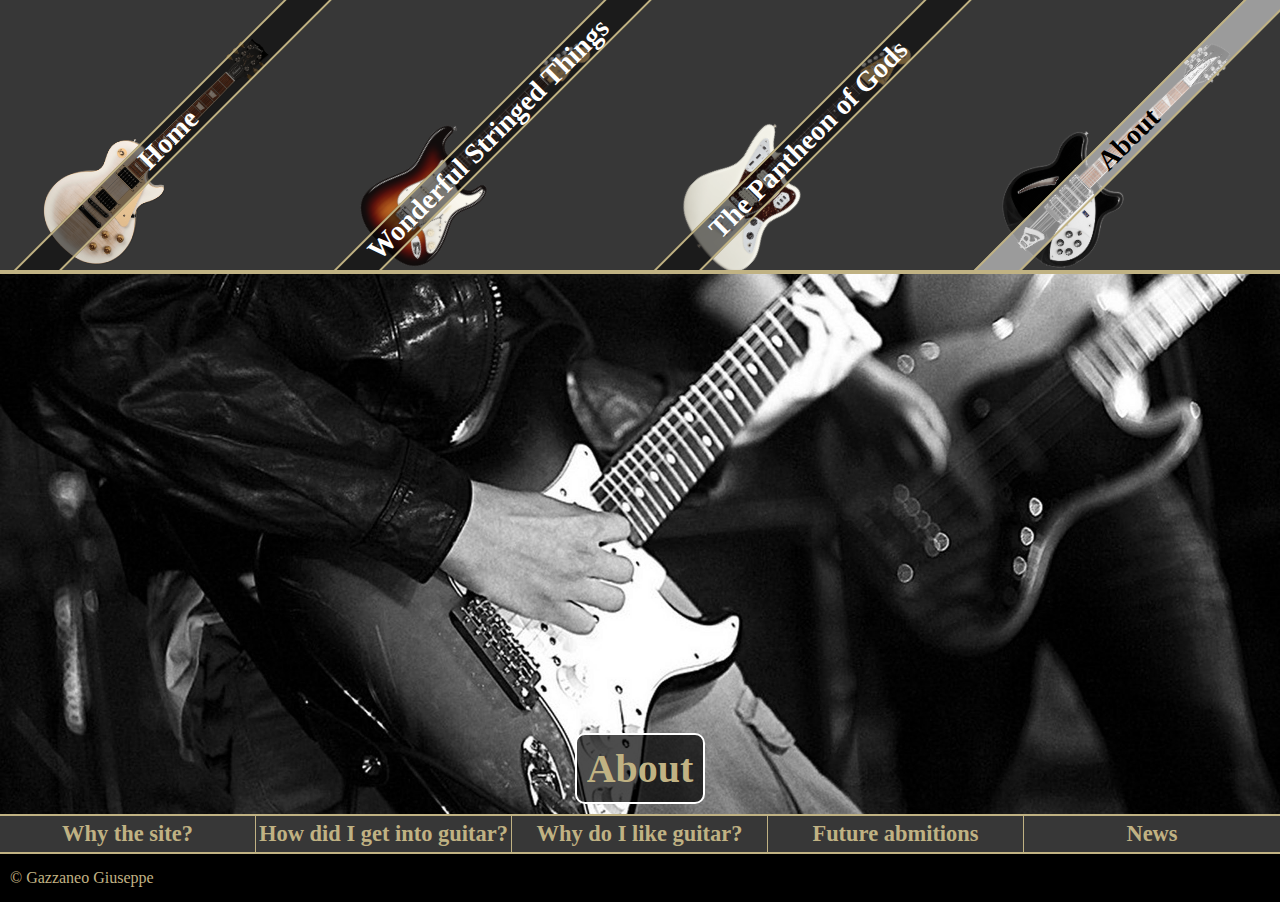
<file: html/about.html>
<!doctype html>

<html lang="en">
	<head>
  <meta charset="utf-8">
  <meta name="viewport" content="width=device-width, initial-scale=1">

  <title>About | Giuseppe's Guitar Odyssey</title>
  <meta name="description" content="Website">
  <meta name="author" content="Giuseppe">
  <link rel="shortcut icon" href="../images/guitar.png" type="image/png" />
  <link rel="stylesheet" href="../styles/main.css">
  <link rel="stylesheet" href="../styles/nav.css">

</head>

<body>

  <div id="nav-cover"></div>

  <div id="burger-menu">
    <div class="burger-line"></div>
    <div class="burger-line"></div>
    <div class="burger-line"></div>
  </div>

  <nav>
    <a class="menu-item-box" href="index.html">
      <h3 class="menu-item-text">Home</h3>
    </a>
    <a class="menu-item-box" href="guitars.html">
      <h3 class="menu-item-text">Wonderful Stringed Things</h3>
    </a>
    <a class="menu-item-box" href="legends.html">
      <h3 class="menu-item-text">The Pantheon of Gods</h3>
    </a>
    <a class="menu-item-box" href="about.html">
      <h3 class="menu-item-text active">About</h3>
    </a>
  </nav>


  <header class="cover-img-4">
    <h1>About</h1>
  </header>


  <!--
		<section>
			<article>
				<p>So, you've had a look around and now you've stumbled acros this page. Well, there is so much content on the web available to us about guitars and their masters.</p>
			</article>
		</section>
    -->
  <section id="check-box-container" class="about-content">

    <input id="tab-1" class="tab-input" type="radio" name="tabs">
    <label class="tab-label" for="tab-1"><h3>Why the site?</h3></label>

    <input id="tab-2" class="tab-input" type="radio" name="tabs">
    <label class="tab-label" for="tab-2"><h3>How did I get into guitar?</h3></label>

    <input id="tab-3" class="tab-input" type="radio" name="tabs">
    <label class="tab-label" for="tab-3"><h3>Why do I like guitar?</h3></label>

    <input id="tab-4" class="tab-input" type="radio" name="tabs">
    <label class="tab-label" for="tab-4"><h3>Future abmitions</h3></label>

    <input id="tab-5" class="tab-input" type="radio" name="tabs">
    <label class="tab-label" id="last-label" for="tab-5"><h3>News</h3></label>

    <!-- User testing didn't like the change of height when changing tabs -->

    <div id="content-1" class="tab-container">
      <!-- Animation of content comes from center of this container -->
      <div class="tab-content">
        <p>This site was designed to express my passion for the guitar, one of the most versatile and magical instruments in the world. It has played a part in many great songs down the years at the hands of great players. I felt the need to pay homage to those who have graced the stage like few others and inspired generations to play as well as honour to the instruments they played.</p>
      </div>
    </div>

    <div id="content-2" class="tab-container">
      <div class="tab-content">
        <p>I was never interested in music as a child. Many of my friends growing up played a variety of instruments but I shared no mutual desire to learn any. This was until the age of 12 however. On Christmas morning, I woke to find an acoustic sitting under the tree. From the moment I strummed the first chord I was hooked and haven't looked back since.</p>
      </div>
    </div>

    <div id="content-3" class="tab-container">
      <div class="tab-content">
        <p>Where to start? The guitar is one of the few things in this crazy world which provides escapism. It lets you express youself in all moments. Through times of sadness or joy to excitement and boredom. The therapeutic and energetic nature of playing the guitar is addictive, allowing for an unrivalled joy while you improve your skills along the way! It's a win-win.</p>
      </div>
    </div>

    <div id="content-4" class="tab-container">
      <div class="tab-content">
        <p>My future ambitions are to form a band, writing good music with nice melodies. Who knows, we might even get signed and release a new anthem for the ages! One things for sure, guitar music needs to be plucked out of the abyss and forced back into the mainstream! Aside from this dream, I hope to enjoy playing the guitar for many years to come, be it with friends and family or just sitting in my room with an acoustic.</p>
      </div>

    </div>

    <div id="content-5" class="tab-container">
      <div class="tab-content news-content">
        <div class="search-controls">
          <label>Search the guardian: <input id="search-input" value="guitar"></label>
          <div class="cta-container">
            <button id="search-btn" class="link-button cta-button" type="button">Search</button>
            <button id="clear-btn" class="link-button cta-button" type="button">Clear</button>
          </div>
        </div>
        <ul id="search-results"></ul>
      </div>
    </div>

  </section>

  <footer>
    <p>&copy; Gazzaneo Giuseppe</p>
  </footer>

  <script src="../js/menu.js"></script>
  <script src="../js/api.js"></script>

</body>
</html>
</file>
<file: styles/main.css>
/* General margin for textual elements. */
h1, h2, h3, h4, h5, h6, p {
  margin: 0px;
}

/* General style for body across site. */
body {
	font-size: 16px;
	background-color: #373737;
	color: #C0B283;
	margin: 0px;
	padding: 0px;
}

/* General header styles for all pages. Background image styles set. */
header {
  position: relative;
  display: flex;
  justify-content: center;
  align-items: center;
  align-items: flex-end;
  height: 80vh;
  text-align: center;
  
  border-bottom: 2px solid #C0B283;
  
  background-size: cover;
  background-repeat: no-repeat;
  background-position: center;
}

/* Background image for home page. */
.cover-img-1 {
	background-image: url(../images/guitars/home-guitar.png);
}

/* Background image for guitar page. */
.cover-img-2 {
	background-image: url(../images/guitars/humming-bird.jpg);
}

/* Background image for legends page. */
.cover-img-3 {
	background-image: url(../images/guitars/sg.jpg);
}

/* Background image for about page. */
.cover-img-4 {
	background-image: url(../images/guitars/strat.jpg);
}

/* Style for h1 tags on each page. z-index used to bring header forward against background image. Background styled to make it stand out against background image. */
h1 {
  position: relative;
  font-size: 40px;
  padding: 10px;
  margin: 10px;
  z-index: 20;
  background-color: rgba(0,0,0,0.7);
  border: 2px solid white;
  border-radius: 10px;
  font-family: Brush Script MT, cursive;
}


/* --- Homepage styling --- */

/* Style for all non-header information homepage. Flexbox column used to style contents vertically. Box sizing maintains padding and margins for all elements as screen size increases, somethings brought up in user testing. */
#welcome-info {
  display: flex;
  flex-direction: column;
  box-sizing: border-box;
  align-items: center;
  padding: 10px;
  text-align: center;
}

/* All paragraphs given margin of 10 top and bottom for even spacing. */
#welcome-info p {
  margin: 10px 0;
}

/* horizontal rules initially hidden on mobile devices. */
#welcome-info hr {
  display: none;
}

/* Styling for the link tags. */
a {
  text-decoration: none;
  color: #C0B283;
}


/* Horizontal rule width of 70% given not to take up whole width but enough to clearly distinguish between different texts (list and paragraph). */
hr {
	width: 70%;
	border-color: #C0B283;
}

/* Styling for buttons. Border and radius included to give appealing aesthetic. White shadow used to make content stand out. */
.link-button {
  position: relative;
  top: 0px;
	margin: 10px 0px;
  padding: 10px 0px;
	width: 50%;
  border: 2px solid rgb(200,200,200);
  border-radius: 10px;
  box-shadow: 0px 4px 4px white;
  transition: all 0.1s linear;
}

/* Button moved down by 4px when pushed to give impression of being pushed in. */
.link-button:active {
  top: 4px;
  box-shadow: 0px 0px 0px white;
}


/* Accordion and about page button styles below. */

/* Container spaced evenly with space before, between and after contents. */
.cta-container {
	display: flex;
  justify-content: space-around;
  width: 100%;
}

/* Styling for buttons. Colours remain consistent with those on rest of site. */
.cta-button {
	display: block;
	width: 50%;
	margin: 10px;
	font-size: 18px;
	color: #C0B283;
	background-color: #373737;
	border-color: #C0B283;
  box-shadow: 0px 4px 4px #C0B283;
	outline-style: none;
}

/*about styles*/

/* Display styles for tabs. Allows specific contents to be displayed when tabs are clicked. Tilde denotes sibling element, specific content belongs with specific tab. */
#tab-1:checked ~ #content-1,
#tab-2:checked ~ #content-2,
#tab-3:checked ~ #content-3,
#tab-4:checked ~ #content-4, 
#tab-5:checked ~ #content-5 {
  display: block;
}

#content-5 {
  border-top: 2px solid #C0B283;
}

/* Background colour of radio button changes when it is clicked. Allows user to see active tab. */
input[type="radio"]:checked + label{ 
  background-color: #DCD0C0; 
}

/* Removes check button from view, giving clean look to site. */
.tab-input {
  display: none;
}

/* Styling for the tabs viewable to the user. Padding provided to maintain proximity while also distinguishing between tabs. Wdith of 100 allows labels to fill screen width, maintaing consitsency and a clean experience for users. */
.tab-label {
  display: block;
  width: 100%;
  padding: 5px 0px;
  text-align: center;
  font-size: 1.2em;
  font-weight: bold;
}

/* Content for each tab initially hidden unless clicked by users. Height specified to fit nicely with background images. Transition given to appear to grow out of nowehere as tabs are clicked. Border distinguishes against tabs. */
.tab-container {
  display: none;
  height: 60vh;
  border-top: 2px solid #C0B283;
  transition: height 0.5s ease-in-out;
}

/* Specifies height at which news results are shown. This height keeps the news window consistenly sized like the other tabs. User can scroll through the results rather than scroll on the page itself.*/
.toggle-results {
  height: 80vh;
}

/* Flexbox used to display paragraph at the base of the window. Height fills full window like accordion images fill width. Leaves no visible gaps for users, aiding aesthetics. Animation for appearance added, breaking up content and providing a visual change for users. */
.tab-content {
  display: flex;
  flex-direction: column;
  justify-content: flex-end;
  align-items: center;
  height: 100%;
  animation: appear 0.5s ease;
  
  background-position: center;
  background-size: cover;
  background-repeat: no-repeat;
}

/* Specified start an end sizes for content to appear when tabs are clicked. Grows from near nothing to full view. */
@keyframes appear {
  from {
    opacity: 0;
    transform: scale(0.1);
  }
  
  to {
    opacity: 1;
    transform: scale(1);
  }
}

/* Set background image for tab 1 when clicked */
#tab-1:checked ~ #content-1 .tab-content {
  background-image: url(../images/about/whysite.jpg);
}

/* Set background image for tab 2 when clicked */
#tab-2:checked ~ #content-2 .tab-content {
  background-image: url(../images/about/how.jpg);
}

/* Set background image for tab 3 when clicked */
#tab-3:checked ~ #content-3 .tab-content {
  background-image: url(../images/about/whyguitar.jpg);
}

/* Set background image for tab 4 when clicked */
#tab-4:checked ~ #content-4 .tab-content {
  background-image: url(../images/about/future.jpg);
}

/* Style for paragrah within each tab on about page. Style maintains consistency with the titles used on other pages, with transluscent background colour to stand out against the background image. */
.tab-content p {
  width: 90%;
  padding: 10px;
  margin-bottom: 10px;
  background-color: rgba(0,0,0,0.8);
  border: 1px solid #C0B283;
  border-radius: 5px;
}

/*News tab styles*/

/* News tab given flexbox layout so news results appear stacked underneath buttons and search box for mobile and tablet devices. */
.news-content {
  flex-direction: column;
}

/* Flexbox used to display items within the search area of the news tab as vertically stacked. With search box stacked on top of the two buttons. Centered for best view and given margin for even spacing to maintain a nice degree of proximity. */
.search-controls {
  display: flex;
  flex-direction: column;
  align-items: center;
  flex-shrink: 0;
  margin: 10px 0px;
}

/* Adds slight spacing above and below search area. Makes content more readable. */
.news-content label {
  margin: 5px 0px;
}

/* Small padding makes content easier to read within the search box input. */
.news-content input {
  padding: 2px;
}

/* Width for buttons in news tab. */
.news-content button {
  width: 100%;
}

/* Styling for search results ul. Fills entire space to give full view to user. Overflow allows elements to fall correctly into place, not overlapping over elements. */
#search-results {
  height: 100%;
  max-height: 100%;
  overflow-y: auto;
  margin: 0px;
  padding: 0px;
}

/* Search results list displayed as a flex column to enable vertical appearance for mobile views. */
#search-results li {
  display: flex;
  flex-direction: column;
  padding: 10px 5px;
  border-width: 1px 0px;
  border-style: solid;
  border-color: #C0B283;
}

/* White colour given to link text to distinguish it against other elements and grab user attention. */
#search-results li a {
  color: white;
}

/* Styling for non-link elements of the search results. Even spacing given for consistency. */
#search-results li span {
  color: #C0B283;
  padding: 5px 0px;
}

/*footer styles, black chosen to distinguish against rest of page. */
footer {
  padding: 15px 0;
  padding-left: 10px;
  border-top: 2px solid #C0B283;
  background-color: black;
}

/* -------------- Tablet -------------- */

@media screen and (min-width: 600px) {
	
  
	/*index styles*/
	
  /* Welcome text changed to take up half of page width. Spreading content out from mobile view.*/
	#welcome-info {
		position: relative;
		width: 50%;
		border-left: 1px solid #C0B283;
	}
	
  /* Positioned to fit perfectly in place with no blank spaces. Left attribute ensures links are right of page, perfectly divided against the welcome info text. Height of 50% ensures maximum space is divided between the two links. Box shadow overridden to be hidden as it is not necessary here.*/
	#welcome-info a {
		position: absolute;
		top: 0px;
		left: 100%;
		
		display: flex;
		justify-content: center;
		align-items: center;
		
		width: 100%;
		height: 50%;
		margin: 0px;
		box-sizing: border-box;
		
		background-position: center;
		background-size: 100%;
		background-repeat: no-repeat;
		
		border-radius: 0px;
		border-width: 0px 1px;
		border-color: #C0B283;
		box-shadow: 0px 0px 0px white;
	}	
	
  /* Link changed from button ike appearance to resemble page title format, with background to stand out against content behind it. */
	#welcome-info a h3 {
		background-color: rgba(0,0,0,0.7);
		padding: 10px 20px;
		border-radius: 4px;
	}
	
  /* Image added to background of guitar link. */
	#welcome-info a:nth-child(3) {
		background-image: url(../images/guitars/les-paul.jpg);
	}	
	
  /* Styling and positioning for legends link on home page. Pushed down to appear symmetrical and evenly spaced to guitar link. Backgroun image set. */
	#welcome-info a:nth-child(6) {
		top: 50%;
		border-top: 1px solid #C0B283;
		background-image: url(../images/legends/evh.jpg);
	}	
	
  /* Subtle change requested by users. Image increases in background and appears to zoom when link is hovered over. */
	#welcome-info a:hover {
		background-size: 110%;
	}
	
  /* No floating elements to left or right of the footer.*/
	footer {
		clear: both;
	}
  
}

/* Extra screen size added due to user testing. Users did not like accordion behaviour and button behaviour at a certain width. */
@media screen and (min-width: 750px) { 

  /* Button sizes remain fixed after 750px. */
   .cta-button {
    width: 320px;
  }

}


/* -------------- Laptop and Larger -------------- */


/*laptop size styles*/
@media screen and (min-width: 1000px) {  
	
  /* header height adjusted to look better for larger screens. */
  header {
    height: 60vh;
  }
	
	/*index styles*/
  
  /* Styling of welcome info section changed. Height increased and padding used to create symmetrical and evenly spaced appearance throughout. */
	#welcome-info {
		height: 60vh;
		padding: 50px 5%;
	}

  /* Horizontal rule made visible for non-mobile and tablet devices. Larger screen with tighter content needs to be visibly spearated. */
	#welcome-info hr {
		display: block;
	}

  /* Link tags on home page size increased and font changed for larger screen to attract attention. */
	#welcome-info a {
    font-family: Brush Script MT, cursive;
		font-size: 28px;
	}
	
	.cta-button:hover, .tab-label:hover {
		cursor: pointer;
	}
  
}


/* Additional width specified for clean transitions of about page tab bar. At 1000px min-width users noticed inconsistencies at certain widths, ruining the clean aesthetic. */
@media screen and (min-width: 1100px) {  
	/*about styles*/
  .tab-label {
    float: left;
    width: 20%;
		border-right: 1px solid #C0B283;
		box-sizing: border-box;
  }
  
  /* No border on right of news tab to allow for consistent and clean styling.*/
	#last-label {
		border-right-width: 0px;
  }
  
  /* No elements float left or right of container. */
  .tab-container {
    clear: both;
  }
	
	.tab-content p {
		font-size:1.2em;
	}
  
  /* Specifies height at which results are shown. This height keeps the news window consistenly sized like the other tabs. User can scroll through the results rather than scroll on the page itself. Height shorter than mobile as content is more spread out. */
  .toggle-results {
    height: 60vh;
  }
  
  /* News content flex changed to row from column. Enables content top be spread out for larger device screens. Makes site easier for users. */
  .news-content {
    flex-direction: row;
  }
  
  /* Alignment and width of user interaction elements (search box and buttons) */
  .search-controls {
    align-items: center;
    width: 30%;
  }
  
  /* Container style specifies appearance of inner buttons. in news section. */
  .search-container {
    flex-direction: column;
    align-items: center;
  }
  
  /* Width for about page buttons realting to news tab. */
  .search-container button {
    width: 75%;
  }
  
  /* Width of search results specified for larger screen as search button and input box . */
  #search-results { 
    width: 70%;  
  }
  
  /* Styling of list items in search results list. */
  #search-results li {
    flex-direction: row;
    align-items: center;
		font-size:1.2em;
  }
  
  /* Top border removed for first list item, giving clean look against the tab bar. */
  #search-results li:first-child {
    border-top-width: 0px;
  }

  /* Bottom border removed for last list item, giving clean look against the footer, subconciously shows user no content follows. */  
  #search-results li:last-child {
    border-bottom-width: 0px;
  }
  
  /* Specify width for first list child (the subject genre) */
  #search-results li span:first-child {
    width: 30%;
  }
  
  /* Width specified for the links within the search results.*/
  #search-results li a{
    width: 50%;
  }
  
  /* Styling for last child of list items (the publication date). Text aligned right with padding right to appear nicely against the right handside of the page.*/
  #search-results li span:last-child {
    width: 20%;
    padding-right: 10px;
    text-align: right;
  }
}
</file>
<file: styles/nav.css>
/* Initial nav styles */

/* Nav is pushed 50px above screen, out of user view. Fills full width, optimum styling for mobile nav to grab full user attention. Height is sufficient to allow all elements to be visible and maintain close proximity between users. It also ensures nav is visible for users with accessibility in mind. FLex column used to order items vertically for mobile design. Different colour to rest of site distinguishes nav and grabs attention so user is instantly aware nav is open. z-index allows nav to be visible on top of the background image. */
nav {
	position: fixed;
	top: -50vh;
	width: 100%;
	height: 50vh;
	display: flex;
	flex-direction: column;
	justify-content: space-between;
	background-color: #DCD0C0;
	border-bottom: 4px solid #C0B283;
	transition: top 0.3s ease-in-out;
	font-size: 21px;
	z-index: 99;
	overflow: hidden;
}

/* class appears or disappears depending on if burger is clicked to be opened or closed. */
.toggle-nav {
	top: 0vh;
}

/* Prevents nav being visible when users scroll up when nav is closed. This was pointed out in user testing. This class provides a cover over the nav at the correct height with a stronger z-index so it appears on top. */
#nav-cover {
	position: absolute;
	bottom: 100vh;
	height: 50vh;
	width: 100%;
	background-color: #373737;
	z-index: 100;
}

/* Styling of text in nav. */
.menu-item-text {
	text-align: center;
	padding: 20px;
}

/* Change background colour of active page in nav to show users which page they are on. */ 
.menu-item-text.active {
	background-color: rgba(255, 255, 255, 0.5);
}

/* Key that position for burger is fixed so it remains visible and accessible for users at all times. Styling done to give exact symmetry across the burger, nice aesthetic for the user. Border radius given to give a rounded edge, not a sharp edge which is more friendly for users. Z-index of 100 ensures it is visible at all times above over content. */
#burger-menu {
	position: fixed;
	top: 15px;
	right: 15px;
	height: 33px;
	width: 33px;
	background-color: #C0B283;
	border: 1px solid black;
	border-radius: 5px;
	z-index: 100;
}

/* Styling of individual lines within burger menu. All structural styling done with symmetry in mind. */
.burger-line {
	position: absolute;
	top: 15px;
	left: 6px;
	width: 21px;
	height: 3px;
	background-color: black;
	transition: all 0.2s linear;
}

/* Positioning of specific burger lines to achieve even menu. */
.burger-line:first-child {
	top: 6px;
}

.burger-line:last-child {
	top: 24px;
}


/* rotations of specific burger lines to animate into 'X' when menu is opened. */
#burger-menu.active .burger-line:first-child {
	top: 15px;
	transform: rotate(45deg);
}

#burger-menu.active .burger-line:nth-child(2) {
	transform: rotateX(90deg);
}

#burger-menu.active .burger-line:last-child {
	top: 15px;
	transform: rotate(-45deg);
}

/* Colour changes on hover to indicate it can be clicked. */
nav a:hover {
	background-color: #F4F4F4;
}

/* Colour of text regardless of visisted is always the main theme of charcoal. */
nav a:link,
nav a:visited {
	color: #373737;
}


/* -------------- Laptop and Larger -------------- */

@media screen and (min-width: 1000px) {
  
  /* Nav cover removed from desktop view since it is no longer necessary. */
	#nav-cover {
		display: none;
	}

  /* Burger menu removed from view. No longer needed for computer screens. */
	#burger-menu {
		display: none;
	}

  /* Height shortened for laptop screens. It is always visible so does not need to be as large to attract attention. Flow direction changed to row to spread content horizontally, following repsonsive design principles. */
	nav {
		position: relative;
		top: 0px;
		left: 0px;
		height: 30vh;
		flex-direction: row;
		overflow: hidden;
		font-size: 18px;
		background-color: #373737;
	}

  /* Menu items contained in boxes. Background is transprent in order to see pictures underneath. Width and height chosen give even size and appearance. Background (guitar png) 90% to grow to 100% on hover, similar to desktop home page links. Transition occurs when screen is changed from tablet, menu items appear to fall into view. */
	.menu-item-box {
		position: relative;
		display: flex;
    align-items: center;

		width: 40%;
		height: 100%;
		padding: 0px;

		background-position: center;
		background-size: 90%;
		background-repeat: no-repeat;
		background-color: #DCD0C0;
		background-color: transparent;

		transform-origin: center;
		transform: rotate(-45deg);
		transition: all 0.2s ease;
	}

  /* Respective pngs for each menu item's background image are specified. */
	.menu-item-box:nth-child(1) {
		background-image: url(../images/nav/les_paul.png);
	}

	.menu-item-box:nth-child(2) {
		background-image: url(../images/nav/strat.png);
	}

	.menu-item-box:nth-child(3) {
		background-image: url(../images/nav/jaguar.png);
	}

	.menu-item-box:nth-child(4) {
		background-image: url(../images/nav/330-nav.png);
	}

  /* Positioning and centering of text allows it to line up perfectly on top of guitar necks, giving good alignment White font chosen to stand out against dark background, giving nice contrast to attract attention. Changing font to brush script is necessary to attract attention since it is always in view and can not be hidden like the mobile nav. Border provides nice contrast and clearly outlines each menu item. */
	.menu-item-text {
		position: absolute;
		top: calc(50% - 15px);
		left: -50%;

		display: flex;
		justify-content: center;
		align-items: center;

		width: 200%;
		height: 30px;
    padding: 0px;
		padding-left: 10px;
    

		font-size: 28px;
		font-family: Brush Script MT, cursive;
		text-align: center;
		color: white;

		background-color: rgba(0, 0, 0, 0.5);

		border-width: 2px 0px;
		border-style: solid;
		border-color: #C0B283;

		transition: all 0.5s ease;
	}

  /* On hover, size increases to appear as if it expands towards the user. A nice feature. COlour changes on hover. */
	a.menu-item-box:hover {
		background-size: 100%;
		background-color: transparent;
	}

  /* Light padding to give slighly more spacing so nav items do not appear compact. */
	.menu-item-box {
		padding: 10px;
	}
  
  .menu-item-box h3 {}

  /* Items change colour when active or hovered, distinguishing them from other items of lesser importance at the time. Clearly identifies what the user is hovering on or what page they are on at the time. */
	a.menu-item-box:hover .menu-item-text,
	.menu-item-text.active {
		color: black;
		background-color: rgba(255, 255, 255, 0.5);
	}
}
</file>
<file: styles/accordion.css>
/* Alignment set for introductory text. */
.page-intro {
	text-align: center;
}

/* Consitent padding across all allows spacing of elements, preventing accordions filling width of page.*/
.page-intro, .accordion-container {
  padding: 10px;
  font-size: 1.2em;
}

/* Font set for header within accordion tabs. */
.accordion-container h2 {
  font-family: Brush Script MT, cursive;
}

/* Accordion tab set to relative, fills width of accordion container. Styling set to match general site aesthetic, border given to stand out against background. Padding allows clean spacing of content within. Transition determines speed at which colour changes. */
.accordion-tab {
  position: relative;
  background-color: #373737;
  color: #C0B283;
  padding: 5px;
  transition: 0.5s;
  border: 1px solid #C0B283;
}

/* Positioning of container housing icon lines. Height and width chosen to make lines within symmetrical and easy to calculate the required width and height of them to maintain symmetry.*/
.plus-container {
  position: absolute;
  top: calc(50% - 10px);
  right: 5px;
  width: 15px;
  height: 15px;
  transition: all 0.2s linear;
}


/* Styling for lines in accordion tab to form plus and minus icons. Tranistions set to enable animation on activation. */
.icon-line {
  content: '';
  position: absolute;
  background-color: #C0B283;
  transition: all 0.2s linear;
  transition-delay: 0.3s;
}

/* Styling and positioning for vertical line in plus and minus icon. */
.vert {
  top: 0px;
  left: calc(50% - 1.5px);
  width: 3px;
  height: 100%;
}

/* Styling and positioning for horizontal line in plus and minus icon. */
.hori {
  top: calc(50% - 1.5px);
  left: 0px;
  width: 100%;
  height: 3px;  
}

/* Max height of 0 given to accordion content to hide from view when accordions closed. Text centrally aligned for nice and even aesthetic. Overflow is hidden to prevent content being visible despite accordions being closed. Transition added for when accordions are opened and closed. 1s is sufficient to show animation without wasting user time waiting. */
.accordion-content {
  max-height: 0px;
  text-align: center;
  border: 1px solid #C0B283;
  overflow: hidden;
  transition: max-height 1s ease-in-out;
}

/* Spacing for textual content within accordions. */
.accordion-content > div {
	margin-bottom: 10px;
  padding: 0px 5px;
}

/* Width of 100% given to fill up container width, leaving no space. Change made after users requested for no space. Height is set to auto to avoid skewed picture according to width. Light border given to distinguish against start of text. */
.accordion-content img {
  width: 100%;
  height: auto;
	border-bottom: 1px solid #C0B283;
}

/* Spacing to optimise appearnce of the accordion list. */
.accordion-content ul {
	margin-top: 10px;
	margin-bottom: 0px;
  padding: 0px 5px;
}

/* Accordion lists given even spacing, first child on left and second to the right. Gives consistently clean and readable view. */
.accordion-content li {
  display: flex;
	justify-content: space-between;
}

/* Active accordion header tabs changed to black background, clearly showing users which are open. */
.accordion-container.active .accordion-tab, .accordion:hover {
  background-color: black;
}

/* Angles for perfect rotation of plus and minus signs specified. 45 and -45 degree rotations allow for lines to fall perfectly into place. */
.accordion-container.active .plus-container {
  transform: rotate(45deg);
}

.accordion-container.active .hori {
  transform: rotate(-45deg);
}


.accordion-container.active .vert {
  transform: rotate(45deg);
}

/* Maximum height at which open accordions content can reach is specified. Prevents content being covered. All content fits within this maximum height. */
.accordion-container.active .accordion-content {
  max-height: 1500px;
}

/* Styling of button to return to the top. Centered with margin to push it away from the bottom of the screen.*/
#go-top-btn {
  margin: 0 auto;
  margin-bottom: 15px;
}


/* -------------- Tablet -------------- */

@media screen and (min-width: 600px) {
  /* Horizontal rule remains hidden. If shown, styling is ruined. Not necessary for tablet size. */
	.accordion-container hr {
		display: none;
	}
	
  /* Allows content to be hidden when accordion is closed.*/
  .accordion-content {
    padding: 0px;
  }
  
  /* flexbox layout used for div contents. */
  .accordion-content div {
    display: flex;
  }
  
  /* Margins adjusted to allow for perfect fit within container. -6 allows border to fit against bottom border of image container. */
  .accordion-content > div {
		margin-top: -6px;
    margin-bottom: 0px;
  }
  
  /* Flex column used to display list items vertically. Border applied to right to visibly separate against the descriptive paragraph.*/
  .accordion-content ul {    
		display: flex;
		flex-direction: column;
		justify-content: center;  
    width: 40%;
    margin: 0px;
    padding: 5px;
    border-right: 1px solid #C0B283;
  } 
  
  /* Padding applied to evenly space out elements within the li tags. 2px allows for content to look compact while appearing nicely spaced.*/
  .accordion-content span {
		padding: 2px;
  } 
  
  /* First span element of each li tag aligned to the left. */
  .accordion-content span:first-child {
    text-align: left; 
  } 
  
  /* Style for descriptive paragraph to fill its container and appear compact. */
  .accordion-description-container {
		align-items: center;
    width: 60%;
    padding: 5px;
    border: 1px solid #C0B283;
    border-width: 0px;
  }
	
}
	
/* Extra screen size added due to user testing. Users did not like accordion behaviour and button behaviour at a certain width. */
@media screen and (min-width: 750px) {
  /* Width of accordion textual elements adjusted to allow for easier reading, with content for spaced out than previously.*/
	.accordion-content ul {  
    width: 30%;
	}	
  
  .accordion-description-container {
    width: 70%;
  }
}

/* -------------- Laptop and Larger -------------- */

@media screen and (min-width: 1000px) { 
	/* accordion pages */
  
	.accordion-content {
		position: relative;
	}
	
  /* Image height increased for computer screens. Border on bottom removed for clean appearance. */
	.accordion-content img {
		max-height: 75vh;
		border-bottom-width: 0px;
	}
	
  /* Accordion content div (content without image) positioned relative to image. Rooted to the bottom of the container to appear clean with no gaps. Backgorund given like header titles to make text stand out and easy to read against background image.Initially not visible unless hovered. Transition used to appear gradually. */
	.accordion-content > div {
		position: absolute;
		bottom: 0px;
		left: 0px;
		background-color: rgba(0,0,0,0.8);
		border-top: 1px solid #C0B283;
		opacity: 0;
		transition: opacity 0.4s ease-in-out;
	}
	
  /* Enables div content to be seen on hover. Inspired by transition lab from class (lab 7).*/
	.accordion-content > div:hover {
		opacity: 1;
	}	
	
	.accordion-tab:hover {
		cursor: pointer;
	}
}
</file>
